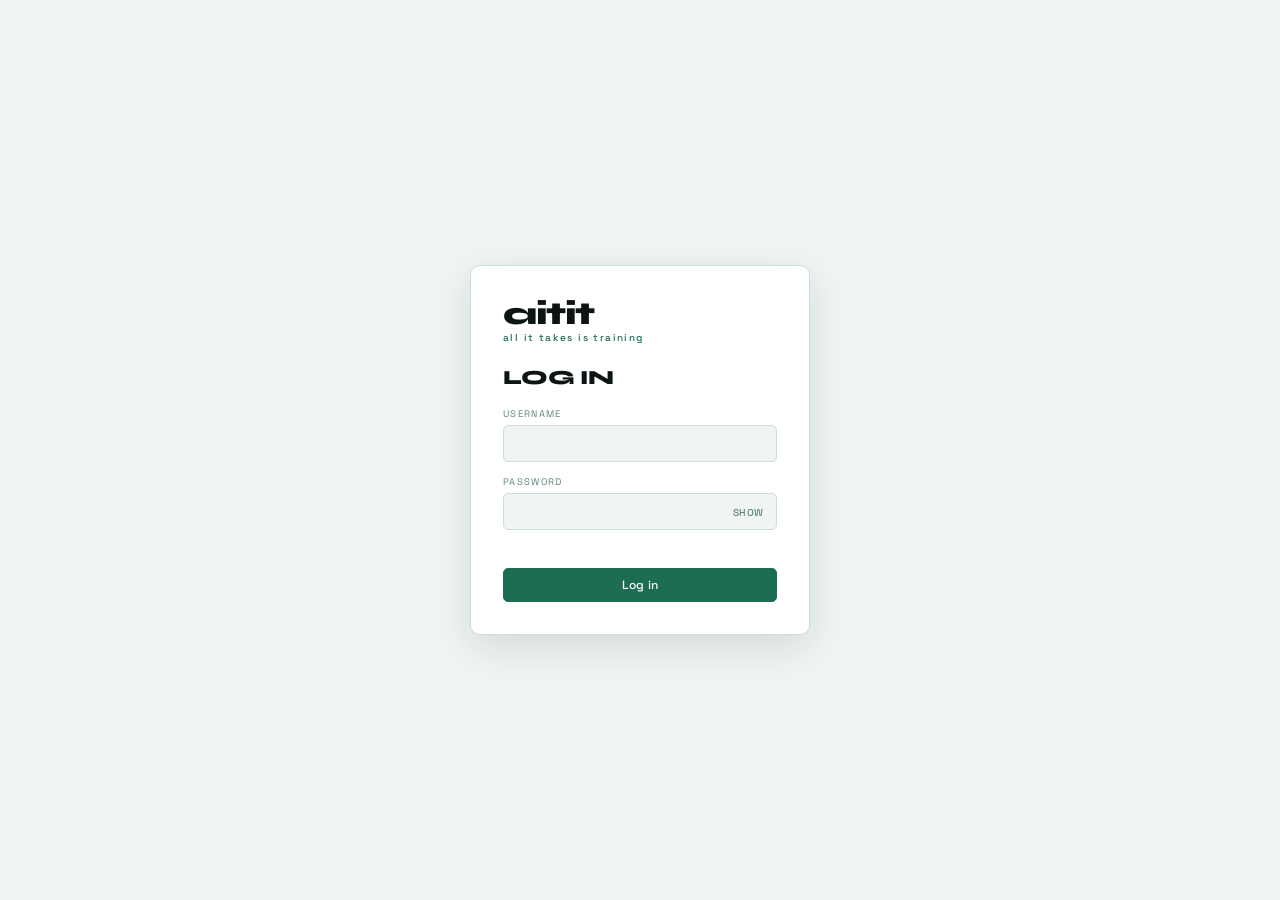
<file: index.html>
<!DOCTYPE html>
<html lang="en">
<head>
<meta charset="UTF-8">
<meta name="viewport" content="width=device-width, initial-scale=1.0">
<title>Training OS by aitit</title>
<link rel="icon" type="image/svg+xml" href="favicon.svg">
<link rel="preconnect" href="https://fonts.googleapis.com">
<link rel="preconnect" href="https://fonts.gstatic.com" crossorigin>
<link href="https://fonts.googleapis.com/css2?family=Syne:wght@600;700;800&family=Space+Grotesk:wght@400;500;600;700&display=swap" rel="stylesheet">
<link rel="stylesheet" href="shared.css">
<style>
:root{
  /* Ice Mint — light (tokens shared with admin/index.html live in shared.css) */
  --s1:#FFFFFF; --s2:#F7FBF9;
  --s1h:#EEF6F2; --s2h:#F0F7F3; --s3h:#E2ECE7;
  --border:#DCE7E2;
  --heromid:#2E8862;
  --mint:#C8F0E0; --deep:#1D6E50;
  --track:#DCEAE3;
  --col:340px;
}
*{box-sizing:border-box;margin:0;padding:0}
html,body{height:100%}
body{
  background:var(--bg); color:var(--mid);
  font-family:"Space Grotesk",system-ui,sans-serif;
  -webkit-font-smoothing:antialiased;
  display:flex; flex-direction:column; height:100vh; overflow:hidden;
}
body.pre-login .topbar, body.pre-login .panel{display:none}
::selection{background:var(--accent); color:#fff}

/* ---------- LOGIN ---------- */
.login-screen{display:none; position:fixed; inset:0; background:var(--bg); align-items:center; justify-content:center; z-index:100}
.login-screen.show{display:flex}
.login-card{width:100%; max-width:340px; padding:32px; background:#fff; border:0.5px solid var(--cardborder); border-radius:10px; box-shadow:0 12px 40px rgba(12,21,18,.12)}
.login-card .logo{margin-bottom:22px}
.login-card h3{font-family:"Syne"; font-weight:800; font-size:20px; text-transform:uppercase; letter-spacing:-0.01em; color:var(--ink); margin-bottom:18px}
.login-card .field input{font-family:"Space Grotesk"; font-size:13px}
.pwd-wrap{position:relative}
.pwd-wrap input{padding-right:58px}
.pwd-toggle{position:absolute; right:6px; top:50%; transform:translateY(-50%); background:none; border:none; font-family:"Space Grotesk"; font-weight:500; font-size:10px; letter-spacing:0.06em; text-transform:uppercase; color:var(--muted); cursor:pointer; padding:5px 7px}
.pwd-toggle:hover{color:var(--accent)}
.login-error{font-size:11px; color:#c0392b; margin-bottom:10px; min-height:14px}

/* ---------- HEADER ---------- */
.topbar{flex:0 0 auto; background:var(--bg); border-bottom:0.5px solid var(--border)}
.brandrow{display:flex; align-items:center; gap:24px; padding:16px 28px 12px}
.logo{display:flex; flex-direction:column; line-height:1; user-select:none}
.logo .mark{font-family:"Syne"; font-weight:800; font-size:32px; letter-spacing:-1.4px; color:var(--ink)}
.logo .name{font-family:"Space Grotesk"; font-weight:500; font-size:10px; letter-spacing:0.14em; color:var(--deep); margin-top:3px}

.headmeta{display:flex; flex-direction:column; gap:4px; margin-left:2px; border-left:0.5px solid var(--border); padding-left:24px; flex:1 1 auto; min-width:0}
.plan-title{
  font-family:"Syne"; font-weight:700; font-size:18px; letter-spacing:-0.01em; color:var(--ink);
  background:transparent; border:0.5px solid transparent; border-radius:5px; padding:2px 6px; margin-left:-6px;
  width:100%; max-width:560px; outline:none;
}
.plan-title:hover{border-color:var(--cardborder)}
.plan-title:focus{border-color:var(--accent); background:#fff}
.plan-target{
  font-family:"Space Grotesk"; font-weight:600; font-size:12px; letter-spacing:0.04em; color:var(--deep);
  background:transparent; border:0.5px solid transparent; border-radius:5px; padding:2px 6px; margin-left:-6px;
  width:100%; max-width:360px; outline:none;
}
.plan-target:hover{border-color:var(--cardborder)}
.plan-target:focus{border-color:var(--accent); background:#fff}

.controls{display:flex; align-items:center; gap:9px; flex-wrap:wrap; justify-content:flex-end}
.btn{
  font-family:"Space Grotesk"; font-weight:500; font-size:12px; letter-spacing:0.02em;
  padding:8px 13px; border-radius:5px; cursor:pointer; white-space:nowrap;
  border:0.5px solid var(--cardborder); background:#fff; color:var(--mid); transition:.18s ease;
}
.btn:hover{border-color:var(--accent); color:var(--accent)}
.btn.mint{border-color:var(--accent); background:var(--accent); color:var(--btntext)}
.btn.mint:hover{background:var(--accentdark); border-color:var(--accentdark)}
.saved{font-size:10px; letter-spacing:0.12em; text-transform:uppercase; color:var(--accent); opacity:0; transition:opacity .3s}
.saved.show{opacity:1}

/* ---------- USER MENU ---------- */
.user-menu-wrap{position:relative}
.user-icon-btn{width:32px; height:32px; border-radius:50%; background:var(--accent); color:#fff; border:none; cursor:pointer; font-family:"Syne"; font-weight:700; font-size:13px; display:flex; align-items:center; justify-content:center; transition:.15s}
.user-icon-btn:hover{background:var(--accentdark)}
.feedback-icon-btn{background:transparent; border:1.5px solid var(--accent); color:var(--accent)}
.feedback-icon-btn:hover{background:var(--accent); color:#fff}
.user-menu{display:none; position:absolute; top:calc(100% + 10px); right:0; width:240px; background:#fff; border:0.5px solid var(--cardborder); border-radius:8px; box-shadow:0 12px 40px rgba(12,21,18,.16); padding:14px; z-index:41}
.user-menu.show{display:block}
.user-menu-section{margin-bottom:14px}
.user-menu-section:last-child{margin-bottom:0; margin-top:26px}
.user-menu-heading{font-size:12px; letter-spacing:0; text-transform:none; color:var(--mid); font-weight:400; margin-bottom:8px}
.user-menu-athlete-row{display:flex; align-items:center; justify-content:space-between; gap:10px}
.user-menu-name{font-family:"Syne"; font-weight:700; font-size:14px; color:var(--ink)}
.user-menu-action{display:block; text-align:left; background:none; border:none; padding:0; font-family:"Space Grotesk"; font-weight:500; font-size:10.5px; letter-spacing:0.08em; text-transform:uppercase; color:var(--accent); cursor:pointer; white-space:nowrap}
.user-menu-action:hover{text-decoration:underline}
.program-item{display:block; padding:6px 0; font-family:"Syne"; font-weight:700; font-size:14px; color:var(--ink); cursor:pointer; border-radius:4px}
.program-item:hover{color:var(--accent)}
.program-item.active{color:var(--accent)}
.user-menu-hint{font-size:10px; color:var(--muted2); font-style:normal; letter-spacing:0.02em; line-height:1.55; margin-top:10px; padding-top:10px; border-top:0.5px solid var(--cardborder)}

/* ---------- TABS ---------- */
.tabs{display:flex; gap:2px; padding:0 28px}
.tab{
  font-family:"Space Grotesk"; font-weight:600; font-size:13px; letter-spacing:0.03em;
  padding:11px 16px; background:none; border:none; border-bottom:2px solid transparent;
  color:var(--muted); cursor:pointer; transition:.15s; margin-bottom:-0.5px;
}
.tab:hover{color:var(--ink)}
.tab.active{color:var(--accent); border-bottom-color:var(--accent)}

/* ---------- PANELS ---------- */
.panel{flex:1 1 auto; overflow:auto; display:none}
.panel.active{display:block}
#panel-log{padding:22px 28px 60px}
#panel-analytics{padding:28px 32px 60px}
#panel-sim{padding:0; display:none}
#panel-sim.active{display:flex; align-items:center; justify-content:center}

/* ---------- BOARD ---------- */
.week-picker{display:none}
.board{display:flex; gap:34px; align-items:flex-start; width:max-content}
.phase{display:flex; flex-direction:column; gap:14px}
.phase-head{display:flex; align-items:baseline; gap:12px; padding-bottom:2px}
.phase-rule{height:2px; width:28px; background:var(--accent); align-self:center; border-radius:2px}
.phase-name{font-family:"Syne"; font-weight:800; font-size:20px; text-transform:uppercase; letter-spacing:-0.01em; color:var(--accent)}
.phase-meta{font-size:11px; letter-spacing:0.08em; color:var(--muted)}
.phase-cols{display:flex; gap:14px; align-items:flex-start}

.col{width:var(--col); flex:0 0 var(--col); display:flex; flex-direction:column; gap:12px}
.col-head{display:flex; align-items:baseline; justify-content:space-between; padding:0 2px 2px}
.col-head .wk{font-family:"Syne"; font-weight:700; font-size:14px; color:var(--ink); letter-spacing:-0.01em}
.col-head .dates{font-size:11px; color:var(--muted); letter-spacing:0.03em}
.col-head .partial{color:var(--accent)}
.col-head .nowtag{font-family:"Space Grotesk"; font-size:8px; letter-spacing:0.14em; text-transform:uppercase; color:var(--accent); border:0.5px solid var(--accent); border-radius:10px; padding:1px 6px; margin-left:7px; vertical-align:middle}

.card{border-radius:6px; padding:16px; border:0.5px solid var(--cardborder); box-shadow:var(--shadow)}
.card.future{background:#FFFFFF}
.card.past{background:var(--s3)}
.card.current{background:var(--s3); border:2px solid var(--accent); box-shadow:0 2px 10px rgba(29,110,80,.12)}
.card-title{font-family:"Syne"; font-weight:700; font-size:12px; letter-spacing:0.04em; text-transform:uppercase; color:var(--ink); margin-bottom:14px; display:flex; align-items:center; justify-content:space-between}
.card-title .hint{font-family:"Space Grotesk"; font-weight:400; font-size:9px; letter-spacing:0.14em; color:var(--muted)}

.trow{padding:10px 0; border-bottom:0.5px solid var(--cardborder)}
.trow:last-child{border-bottom:none; padding-bottom:0}
.trow:first-of-type{padding-top:0}
.trow-top{display:flex; align-items:center; justify-content:space-between; gap:8px}
.act-name{font-size:12px; font-weight:600; color:var(--mid); letter-spacing:0.01em}
.info-tip{position:relative; display:inline-block; margin-left:5px; font-size:11px; color:var(--muted2); cursor:help; outline:none}
.info-tip:hover, .info-tip:focus{color:var(--accent)}
.info-pop{display:none; position:absolute; left:0; bottom:calc(100% + 8px); width:220px; max-width:70vw; background:#fff; color:var(--mid); border:0.5px solid var(--cardborder); border-radius:6px; padding:10px 12px; font-size:11px; font-weight:400; line-height:1.5; letter-spacing:0; text-transform:none; box-shadow:0 8px 24px rgba(12,21,18,.16); z-index:20; white-space:normal; text-align:left}
.info-tip:hover .info-pop, .info-tip:focus .info-pop{display:block}
.stepper{display:flex; align-items:center; gap:6px}
.stepper .done{font-size:10px; color:var(--accent); letter-spacing:0.04em; min-width:24px; text-align:right; font-variant-numeric:tabular-nums; font-weight:600}
.stepper button{width:22px; height:22px; border-radius:4px; border:0.5px solid var(--cardborder); background:#fff; color:var(--mid); cursor:pointer; font-size:14px; line-height:1; display:flex; align-items:center; justify-content:center; transition:.15s}
.stepper button:hover{border-color:var(--accent); color:var(--accent)}
.stepper .num{width:34px; text-align:center; background:#fff; border:0.5px solid var(--cardborder); color:var(--ink); font-family:"Space Grotesk"; font-weight:600; font-size:13px; padding:3px 0; border-radius:4px; -moz-appearance:textfield}
.stepper .num::-webkit-outer-spin-button,.stepper .num::-webkit-inner-spin-button{-webkit-appearance:none;margin:0}
.stepper .num:focus{outline:none; border-color:var(--accent)}
.plan-input{width:100%; margin-top:8px; background:#fff; border:0.5px solid var(--cardborder); color:var(--mid); font-family:"Space Grotesk"; font-size:11px; line-height:1.5; padding:6px 8px; border-radius:4px; resize:vertical; min-height:30px; outline:none}
.plan-input:focus{border-color:var(--accent)}
.plan-input::placeholder{color:var(--muted2)}

.sum-top{display:flex; align-items:baseline; gap:8px; margin-bottom:12px}
.sum-big{font-family:"Syne"; font-weight:800; font-size:26px; color:var(--ink); letter-spacing:-0.02em; font-variant-numeric:tabular-nums}
.sum-lab{font-size:10px; letter-spacing:0.16em; text-transform:uppercase; color:var(--muted)}
.bar{height:6px; border-radius:3px; background:var(--track); overflow:hidden; margin-bottom:6px}
.bar > i{display:block; height:100%; background:var(--accent); width:0; transition:width .3s ease}
.pct{font-size:10px; color:var(--accent); letter-spacing:0.1em; margin-bottom:14px; font-variant-numeric:tabular-nums; font-weight:600}
.breakdown{display:flex; flex-direction:column; gap:5px; margin-bottom:14px}
.brow{display:flex; justify-content:space-between; font-size:10.5px}
.brow span:first-child{color:var(--muted); letter-spacing:0.02em}
.brow span:last-child{color:var(--mid); font-variant-numeric:tabular-nums}
.brow.hit span:last-child{color:var(--accent); font-weight:700}

.add-btn{width:100%; text-align:center; padding:10px; border-radius:6px; border:0.5px dashed var(--cardborder); background:transparent; color:var(--accent); font-family:"Space Grotesk"; font-weight:500; font-size:12px; letter-spacing:0.06em; cursor:pointer; transition:.2s}
.add-btn:hover{border-color:var(--accent); background:#fff}

.workouts{display:flex; flex-direction:column; gap:10px}
.wcard{background:#fff; border:0.5px solid var(--cardborder); border-left:2px solid var(--accent); border-radius:6px; padding:12px 13px; box-shadow:var(--shadow)}
.wcard-top{display:flex; align-items:center; justify-content:space-between; gap:8px; margin-bottom:8px}
.wtag{font-size:9px; letter-spacing:0.16em; text-transform:uppercase; color:var(--accent); font-weight:600}
.wdate{font-size:11px; color:var(--ink); font-weight:600; font-variant-numeric:tabular-nums}
.wmetrics{display:grid; grid-template-columns:1fr 1fr; gap:5px 12px; margin-bottom:9px}
.wmetric{display:flex; flex-direction:column; gap:1px}
.wmetric .k{font-size:8.5px; letter-spacing:0.1em; text-transform:uppercase; color:var(--muted)}
.wmetric .v{font-size:12px; color:var(--mid); font-weight:500; font-variant-numeric:tabular-nums}
.wreview{display:inline-block; font-size:10px; letter-spacing:0.04em; padding:2px 8px; border-radius:20px; border:0.5px solid var(--cardborder); margin-bottom:8px}
.wreview.great{color:var(--accent); border-color:var(--accent)}
.wreview.good{color:var(--mid); border-color:var(--mid)}
.wreview.meh{color:var(--muted); border-color:var(--muted)}
.wdetails{font-size:11px; line-height:1.55; color:var(--mid); margin-bottom:9px; white-space:pre-wrap}
.wactions{display:flex; gap:14px}
.wactions button{background:none; border:none; cursor:pointer; font-family:"Space Grotesk"; font-size:10px; letter-spacing:0.1em; text-transform:uppercase; color:var(--muted); padding:0; transition:.15s}
.wactions button:hover{color:var(--accent)}
.wactions button.del:hover{color:#c0392b}
.wactions button:disabled{opacity:.5; cursor:default; color:var(--muted)}
.empty-w{font-size:11px; color:var(--muted2); text-align:center; padding:8px; letter-spacing:0.04em; font-style:italic}

/* ---------- WORKOUT PHOTOS ---------- */
.wphotos{display:flex; gap:6px; flex-wrap:wrap; margin-bottom:9px}
.wphotos:empty{display:none; margin:0}
.wphoto{width:52px; height:52px; border-radius:6px; overflow:hidden; border:0.5px solid var(--cardborder); background:var(--s3)}
.wphoto img{width:100%; height:100%; object-fit:cover; display:block; cursor:pointer}

.lightbox{position:fixed; inset:0; background:rgba(12,21,18,.82); backdrop-filter:blur(2px); display:none; align-items:center; justify-content:center; z-index:60; padding:24px}
.lightbox.show{display:flex}
.lightbox-inner{position:relative; max-width:min(720px,92vw); max-height:88vh; display:flex; flex-direction:column; align-items:center; gap:12px}
.lightbox img{max-width:100%; max-height:72vh; border-radius:8px; box-shadow:0 12px 40px rgba(12,21,18,.4)}
.lightbox-bar{display:flex; align-items:center; gap:18px}
.lightbox-bar button{font-family:"Space Grotesk"; font-weight:500; font-size:11px; letter-spacing:0.08em; text-transform:uppercase; color:#fff; background:rgba(255,255,255,.12); border:0.5px solid rgba(255,255,255,.3); border-radius:5px; padding:7px 12px; cursor:pointer; transition:.15s}
.lightbox-bar button:hover{background:rgba(255,255,255,.22)}
.lightbox-bar button.lb-del:hover{background:#c0392b; border-color:#c0392b}
.lightbox-count{font-size:10.5px; letter-spacing:0.1em; color:rgba(255,255,255,.7)}

/* ---------- ANALYTICS ---------- */
.an-head{display:flex; align-items:baseline; gap:12px; margin-bottom:22px}
.an-head .phase-rule{margin:0 0 0 0}
.an-title{font-family:"Syne"; font-weight:800; font-size:20px; text-transform:uppercase; letter-spacing:-0.01em; color:var(--accent)}
.an-sub{font-size:11px; color:var(--muted); letter-spacing:0.06em}
.an-grid{display:grid; grid-template-columns:1fr 1fr; gap:20px}
@media (max-width:820px){.an-grid{grid-template-columns:1fr}}
.an-card{background:#fff; border:0.5px solid var(--cardborder); border-radius:8px; padding:20px 22px; box-shadow:var(--shadow)}
.an-card h4{font-family:"Syne"; font-weight:700; font-size:13px; text-transform:uppercase; letter-spacing:0.03em; color:var(--ink); margin-bottom:16px}
.abar-row{margin-bottom:12px}
.abar-row:last-child{margin-bottom:0}
.abar-top{display:flex; justify-content:space-between; font-size:11px; margin-bottom:5px}
.abar-top .l{color:var(--mid); font-weight:500}
.abar-top .r{color:var(--muted); font-variant-numeric:tabular-nums}
.abar{height:8px; border-radius:4px; background:var(--track); overflow:hidden}
.abar > i{display:block; height:100%; background:var(--accent); border-radius:4px}
.abar.soft > i{background:var(--heromid)}
.wk-list{display:flex; flex-direction:column; gap:9px; max-height:340px; overflow:auto}
.wk-item{display:grid; grid-template-columns:100px 1fr 52px; align-items:center; gap:10px; font-size:11px}
.wk-item .wl{color:var(--ink); font-weight:600; white-space:nowrap}
.wk-item .wl small{display:block; color:var(--muted); font-weight:400; font-size:9px; letter-spacing:0.04em; white-space:nowrap}
.wk-item .wr{text-align:right; color:var(--mid); font-variant-numeric:tabular-nums}
.wk-item .abar{grid-column:auto}

.an-section-title{font-family:"Syne"; font-weight:800; font-size:16px; text-transform:uppercase; letter-spacing:-0.01em; color:var(--ink); margin:24px 0 12px}
.an-section-title:first-of-type{margin-top:0}
.lb-viz-row{display:grid; grid-template-columns:repeat(3,1fr); gap:20px; margin-bottom:8px}
@media (max-width:820px){.lb-viz-row{grid-template-columns:1fr}}
.lb-empty{font-size:11px; color:var(--muted2); font-style:italic; padding:8px 0}
.lb-hover{position:relative}
.lb-tooltip{display:none; position:absolute; top:calc(100% + 6px); left:0; right:0; min-width:180px; max-height:320px; overflow-y:auto; background:#fff; border:0.5px solid var(--cardborder); border-radius:6px; padding:11px 13px; font-size:10.5px; line-height:1.6; color:var(--mid); box-shadow:0 8px 24px rgba(12,21,18,.16); z-index:30; text-align:left; white-space:normal}
.lb-hover:hover .lb-tooltip{display:block}
.tt-bar-row{margin-bottom:8px}
.tt-bar-row:last-child{margin-bottom:0}
.tt-bar-top{display:flex; justify-content:space-between; font-size:10px; margin-bottom:3px}
.tt-group{margin-bottom:12px; padding-bottom:11px; border-bottom:0.5px solid var(--cardborder)}
.tt-group:last-child{margin-bottom:0; padding-bottom:0; border-bottom:none}
.tt-group-label{font-family:"Syne"; font-weight:700; font-size:10px; text-transform:uppercase; letter-spacing:0.04em; color:var(--ink); margin-bottom:7px}

.rp-controls{display:flex; gap:20px; flex-wrap:wrap; margin:10px 0 16px}
.rp-controls label{font-size:9.5px; letter-spacing:0.1em; text-transform:uppercase; color:var(--muted); display:flex; flex-direction:column; gap:5px}
.rp-controls select{font-family:"Space Grotesk"; font-size:12px; color:var(--ink); background:#fff; border:0.5px solid var(--cardborder); border-radius:5px; padding:6px 9px; text-transform:none; letter-spacing:0}
.rp-legend{display:flex; gap:16px; margin-bottom:8px; font-size:10.5px; color:var(--muted)}
.rp-legend-item{display:flex; align-items:center; gap:6px}
.rp-chart-scroll{position:relative; padding-bottom:2px}
.rp-chart-scroll svg{display:block}
.rp-hit{cursor:pointer}
.rp-tooltip{display:none; position:absolute; background:#fff; border:0.5px solid var(--cardborder); border-radius:6px; padding:9px 11px; font-size:11px; line-height:1.6; color:var(--mid); box-shadow:0 8px 24px rgba(12,21,18,.16); z-index:30; pointer-events:none; white-space:normal; max-width:200px}
.rp-tooltip.show{display:block}

/* ---------- SIMULATIONS ---------- */
.sim-empty{max-width:440px; text-align:center; padding:40px}
.sim-empty .tag{display:inline-block; font-size:9px; letter-spacing:0.2em; text-transform:uppercase; color:var(--accent); border:0.5px solid var(--accent); border-radius:20px; padding:4px 12px; margin-bottom:20px}
.sim-empty h3{font-family:"Syne"; font-weight:800; font-size:26px; text-transform:uppercase; letter-spacing:-0.01em; color:var(--ink); margin-bottom:14px}
.sim-empty p{font-size:13px; line-height:1.65; color:var(--mid)}

/* ---------- MODAL ---------- */
.overlay{position:fixed; inset:0; background:rgba(12,21,18,.42); backdrop-filter:blur(2px); display:none; align-items:center; justify-content:center; z-index:50; padding:24px}
.overlay.show{display:flex}
.modal{background:#fff; border:0.5px solid var(--cardborder); border-radius:8px; width:100%; max-width:440px; max-height:88vh; overflow:auto; padding:24px; box-shadow:0 12px 40px rgba(12,21,18,.16)}
.modal h3{font-family:"Syne"; font-weight:800; font-size:18px; text-transform:uppercase; letter-spacing:-0.01em; color:var(--ink); margin-bottom:2px}
.modal .msub{font-size:11px; color:var(--muted); letter-spacing:0.06em; margin-bottom:18px}
.field{margin-bottom:14px}
.field label{display:block; font-size:9.5px; letter-spacing:0.14em; text-transform:uppercase; color:var(--muted); margin-bottom:5px}
.checkbox-field label{display:flex; align-items:center; gap:7px; font-size:12px; text-transform:none; letter-spacing:0; color:var(--mid); margin-bottom:0}
.checkbox-field input[type="checkbox"]{width:auto}
.field input,.field select,.field textarea{width:100%; background:var(--bg); border:0.5px solid var(--cardborder); color:var(--ink); font-family:"Space Grotesk"; font-size:13px; padding:9px 11px; border-radius:5px; outline:none}
.field textarea{resize:vertical; min-height:66px; line-height:1.5; color:var(--mid)}
.field input:focus,.field select:focus,.field textarea:focus{border-color:var(--accent)}
.field input::placeholder,.field textarea::placeholder{color:var(--muted2)}
.date-toggle{display:flex; gap:6px; margin-top:7px}
.date-toggle button{font-family:"Space Grotesk"; font-size:10.5px; padding:4px 10px; border-radius:4px; border:0.5px solid var(--cardborder); background:var(--bg); color:var(--mid); cursor:pointer; transition:.15s}
.date-toggle button:hover{border-color:var(--accent); color:var(--accent)}
.date-toggle button.active{background:var(--accent); border-color:var(--accent); color:#fff}
.review-chips{display:flex; flex-direction:column; gap:8px}
.chip{text-align:left; padding:9px 12px; border-radius:5px; border:0.5px solid var(--cardborder); background:var(--bg); color:var(--mid); cursor:pointer; font-family:"Space Grotesk"; font-size:13px; transition:.15s}
.chip:hover{border-color:var(--accent)}
.chip.sel[data-r="great"]{border-color:var(--accent); color:var(--accent); background:rgba(200,240,224,.4)}
.chip.sel[data-r="good"]{border-color:var(--mid); color:var(--ink)}
.chip.sel[data-r="meh"]{border-color:var(--muted); color:var(--ink)}
.modal-actions{display:flex; gap:10px; justify-content:flex-end; margin-top:22px}

::-webkit-scrollbar{height:10px; width:10px}
::-webkit-scrollbar-thumb{background:var(--cardborder); border-radius:6px}
::-webkit-scrollbar-track{background:transparent}

@media print{
  body{overflow:visible; height:auto}
  .controls,.tabs,.add-btn{display:none}
  .panel{overflow:visible; display:block !important}
  #panel-analytics,#panel-sim{display:none !important}
  .board{flex-wrap:wrap}
}

.mobile-headmeta{display:none}
@media (max-width:700px){
  .plan-title,.plan-target{max-width:none}
  .brandrow{position:relative; padding-top:20px}
  .headmeta{display:none}
  .controls{position:absolute; top:27px; right:28px}
  .saved{background:var(--s1); padding:3px 8px; border-radius:20px; box-shadow:var(--shadow)}

  /* The title/target inputs move here from the fixed header — this bar lives inside the
     scrolling panel content (between the tabs and the week-picker) so it scrolls away like
     everything else, rather than permanently occupying space in the fixed header. No extra
     top padding here — #panel-log's own top padding already provides the gap from the tabs. */
  .mobile-headmeta{display:flex; flex-direction:column; gap:2px; padding:0 2px 10px}
  .mobile-headmeta .plan-title{margin-left:0; padding:2px 4px}
  .mobile-headmeta .plan-target{margin-left:0; padding:2px 4px}

  /* Week headers become a horizontally-scrolling chip menu; the board below shows
     one week at a time and only ever scrolls vertically — two single-axis scroll
     regions instead of one that tries to do both. */
  .week-picker{display:flex; gap:8px; overflow-x:auto; -webkit-overflow-scrolling:touch; padding:2px 2px 12px; margin-bottom:2px}
  .week-picker::-webkit-scrollbar{display:none}
  .week-chip{flex:0 0 auto; font-family:"Space Grotesk"; font-weight:600; font-size:12.5px; letter-spacing:0.02em; padding:8px 15px; border-radius:20px; border:0.5px solid var(--cardborder); background:#fff; color:var(--mid); white-space:nowrap; cursor:pointer; transition:.15s}
  .week-chip.active{background:var(--accent); border-color:var(--accent); color:#fff}
  .week-chip .now-dot{color:var(--accent); margin-left:3px}
  .week-chip.active .now-dot{color:#fff}

  #board{width:100%}
  .phase{width:100%}
  .phase-cols{width:100%}
  .col{width:100%; flex:1 1 100%}
}
</style>
</head>
<body class="pre-login">

<!-- login screen -->
<div class="login-screen" id="loginScreen">
  <div class="login-card">
    <div class="logo"><span class="mark">aitit</span><span class="name">all it takes is training</span></div>
    <h3>Log in</h3>
    <div class="field"><label>Username</label><input id="loginUsername" type="text" autocomplete="username"></div>
    <div class="field"><label>Password</label>
      <div class="pwd-wrap">
        <input id="loginPassword" type="password" autocomplete="current-password">
        <button type="button" class="pwd-toggle" id="loginPwdToggle">Show</button>
      </div>
    </div>
    <div class="login-error" id="loginError"></div>
    <button class="btn mint" id="loginSubmit" style="width:100%">Log in</button>
  </div>
</div>

<header class="topbar">
  <div class="brandrow">
    <div class="logo"><span class="mark">aitit</span><span class="name">all it takes is training</span></div>
    <div class="headmeta">
      <input class="plan-title" id="planTitle" value="">
      <input class="plan-target" id="planTarget" value="">
    </div>
    <div class="controls">
      <span class="saved" id="savedFlag">saved</span>
      <button class="user-icon-btn feedback-icon-btn" id="feedbackBtn" aria-label="Product feedback" title="Product feedback">
        <svg width="16" height="16" viewBox="0 0 24 24" fill="none" stroke="currentColor" stroke-width="2" stroke-linecap="round" stroke-linejoin="round"><path d="M21 15a2 2 0 0 1-2 2H7l-4 4V5a2 2 0 0 1 2-2h14a2 2 0 0 1 2 2z"/></svg>
      </button>
      <div class="user-menu-wrap">
        <button class="user-icon-btn" id="userMenuBtn" aria-label="Account menu">?</button>
        <div class="user-menu" id="userMenu">
          <div class="user-menu-section">
            <div class="user-menu-heading">Athlete</div>
            <div id="userMenuAthlete"></div>
          </div>
          <div class="user-menu-section">
            <div class="user-menu-heading">Training Programs</div>
            <div id="userMenuPrograms"></div>
            <div class="user-menu-hint">Reach out to David to unlock a new training program</div>
          </div>
        </div>
      </div>
    </div>
  </div>
  <nav class="tabs">
    <button class="tab active" data-tab="log">Training Log</button>
    <button class="tab" data-tab="analytics">Analytics</button>
    <button class="tab" data-tab="sim">Simulations</button>
  </nav>
</header>

<section class="panel active" id="panel-log"><div class="mobile-headmeta">
    <input class="plan-title" id="planTitleMobile" value="">
    <input class="plan-target" id="planTargetMobile" value="">
  </div><div class="week-picker" id="weekPicker"></div><div class="board" id="board"></div></section>

<section class="panel" id="panel-analytics"><div id="analytics"></div></section>

<section class="panel" id="panel-sim">
  <div class="sim-empty">
    <span class="tag">Coming soon</span>
    <h3>Race simulations</h3>
    <p>Model the race from your logged splits and the proprietary race analytics — projected finish against your target, station-by-station pacing, and “what-if” scenarios. Once we agree what the simulation should output, this tab is where it lives.</p>
  </div>
</section>

<!-- workout modal -->
<div class="overlay" id="overlay">
  <div class="modal">
    <h3 id="modalTitle">add workout</h3>
    <div class="msub" id="modalSub"></div>
    <div class="field"><label>activity type</label><select id="mType"></select></div>
    <div id="mFields"></div>
    <div class="field"><label>review</label>
      <div class="review-chips" id="mReview">
        <button class="chip" data-r="great">great session</button>
        <button class="chip" data-r="good">good session</button>
        <button class="chip" data-r="meh">not so happy about the session</button>
      </div>
    </div>
    <div class="field"><label>details</label><textarea id="mDetails" placeholder="notes on the session…"></textarea></div>
    <div class="modal-actions">
      <button class="btn" id="mCancel">cancel</button>
      <button class="btn mint" id="mSave">save workout</button>
    </div>
  </div>
</div>

<!-- product feedback modal -->
<div class="overlay" id="feedbackOverlay">
  <div class="modal">
    <h3>Product feedback is amazing!</h3>
    <div class="field" style="margin-top:16px"><textarea id="feedbackText" rows="6" placeholder="Tell us what's working, what's not, or what you'd love to see…"></textarea></div>
    <div class="login-error" id="feedbackMsg"></div>
    <div class="modal-actions">
      <button class="btn" id="feedbackCancel">Cancel</button>
      <button class="btn mint" id="feedbackSubmit">Send</button>
    </div>
  </div>
</div>

<!-- photo lightbox -->
<div class="lightbox" id="lightbox">
  <div class="lightbox-inner">
    <img id="lbImg" alt="workout photo">
    <div class="lightbox-bar">
      <button id="lbPrev">‹ prev</button>
      <span class="lightbox-count" id="lbCount"></span>
      <button id="lbNext">next ›</button>
      <button class="lb-del" id="lbDelete">delete</button>
      <button id="lbClose">close</button>
    </div>
  </div>
</div>
<input type="file" id="photoFileInput" accept="image/*" multiple style="display:none">

<script src="shared.js"></script>
<script>
/* ---------------- API / AUTH ---------------- */
const SESSION_KEY = 'aitit_session_v1';
const ACTIVE_PROGRAM_KEY = 'aitit_active_program_v1';

let session = null;       // {token, athleteId, displayName}
let programsList = [];    // [{id,name}]
let activeProgramId = null;

function loadSession(){ try{ return JSON.parse(localStorage.getItem(SESSION_KEY)); }catch(e){ return null; } }
function saveSession(s){ session=s; try{ localStorage.setItem(SESSION_KEY, JSON.stringify(s)); }catch(e){} }
function clearSession(){
  session=null;
  try{
    localStorage.removeItem(SESSION_KEY);
    localStorage.removeItem(ACTIVE_PROGRAM_KEY);
    // Defense in depth: even with storeKey() now scoped per-athlete, purge any cached state so a
    // fresh login never has stale local data to paint before the server fetch resolves.
    Object.keys(localStorage).filter(k=>k.startsWith('aitit_state_v3_')).forEach(k=>localStorage.removeItem(k));
  }catch(e){}
}

async function apiFetch(path, opts){
  opts = opts || {};
  const headers = Object.assign({}, opts.headers||{});
  if(session) headers['X-Session-Token']=session.token;
  return fetch(API_BASE+path, Object.assign({}, opts, {headers}));
}
async function doLogin(username,password){
  const res = await fetch(API_BASE+'/auth/login', {method:'POST', headers:{'Content-Type':'application/json'}, body: JSON.stringify({username,password})});
  const data = await res.json().catch(()=>({}));
  if(!res.ok) throw new Error(data.error || 'Login failed');
  saveSession({token:data.token, athleteId:data.athleteId, displayName:data.displayName});
  return data;
}
async function fetchMe(){
  const res = await apiFetch('/me');
  if(!res.ok) throw new Error('unauthorized');
  return res.json();
}

/* ---------------- CONFIG (populated per program after login) ---------------- */
let ACTIVITIES = [];      // [{key,label}]
let ACT_MAP = {};         // key -> label
let ACT_INFO = {};        // key -> explainer text
const ACT_SHORT = {zone2:'Zone 2', runIntervals:'Run int.', exerciseIntervals:'Hybrid int.', strength:'Strength', mobility:'Mobility'};

/* ---------------- PHOTOS (Cloudinary, same account as training-dashboard-v2) ---------------- */
const CLOUDINARY_CLOUD = 'dglx8phdf';
const CLOUDINARY_PRESET = 'claude_strava_dashboard';
const CLOUDINARY_TAG = 'aitit-hyrox'; // tags uploads from this app, since the account is shared with training-dashboard-v2

const FIELDS = {
  zone2:[
    {k:'time',label:'Time',type:'text',ph:'1:12:30'},
    {k:'km',label:'km',type:'number',ph:'12.4'},
    {k:'avgPace',label:'Avg. pace',type:'text',ph:'5:48 /km'},
    {k:'fastestKm',label:'Fastest km',type:'text',ph:'5:12'},
    {k:'avgHr',label:'Avg HR',type:'number',ph:'142'},
    {k:'maxHr',label:'Max HR',type:'number',ph:'168'},
  ],
  runIntervals:[
    {k:'totalTime',label:'Total time (incl. warm-up & cool-down)',type:'text',ph:'52:00'},
    {k:'avgIntPace',label:'Avg. interval pace',type:'text',ph:'4:20 /km'},
    {k:'fastestIntPace',label:'Fastest interval pace',type:'text',ph:'3:58 /km'},
    {k:'avgHr',label:'Avg HR',type:'number',ph:'155'},
    {k:'maxHr',label:'Max HR',type:'number',ph:'182'},
  ],
  exerciseIntervals:[
    {k:'time',label:'Time',type:'text',ph:'44:00'},
    {k:'rowPace',label:'Avg. Row pace',type:'text',ph:'1:52 /500m'},
    {k:'skiPace',label:'Avg. Ski pace',type:'text',ph:'1:48 /500m'},
    {k:'runPace',label:'Avg. Run pace',type:'text',ph:'4:30 /km'},
    {k:'avgHr',label:'Avg. HR',type:'number',ph:'150'},
    {k:'maxHr',label:'Max HR',type:'number',ph:'178'},
  ],
  strength:[], mobility:[],
};
const CARD_METRICS = {
  zone2:['time','km','avgPace','avgHr','fastestKm','maxHr'],
  runIntervals:['totalTime','avgIntPace','fastestIntPace','avgHr'],
  exerciseIntervals:['time','rowPace','avgHr','skiPace','maxHr','runPace'],
  strength:[], mobility:[],
};
const METRIC_LABEL = {time:'Time', km:'km', avgPace:'Avg pace', fastestKm:'Fastest km', avgHr:'Avg HR', maxHr:'Max HR', totalTime:'Total time', avgIntPace:'Avg int. pace', fastestIntPace:'Fastest int.', rowPace:'Row', skiPace:'Ski', runPace:'Run'};
const REVIEW_LABEL = {great:'great session', good:'good session', meh:'not so happy'};

/* ---------------- PHASES / WEEKS (derived per-program from admin-set phase dates) ---------------- */
let PHASES = [];
let WEEKS = [];
let mobileSelectedWeek = null;

function fmtMonthDay(d){ return d.toLocaleDateString('en-US',{month:'short',day:'numeric'}); }
// Local calendar date, not UTC — toISOString() shifts to the previous day for any timezone ahead
// of UTC (e.g. Barcelona/CEST) during the early-morning hours, which was silently moving week
// boundaries a day early and made the mobile week-picker jump to the next week too soon.
function isoDate(d){
  const y=d.getFullYear(), m=String(d.getMonth()+1).padStart(2,'0'), day=String(d.getDate()).padStart(2,'0');
  return `${y}-${m}-${day}`;
}
function deriveWeeks(phasesCfg){
  PHASES = []; WEEKS = [];
  let wn = 0;
  phasesCfg.forEach(p=>{
    const start = new Date(p.startDate+'T00:00:00');
    const end = new Date(p.endDate+'T00:00:00');
    const weekIds = []; let cursor = new Date(start); let lastPartial = false;
    while(cursor <= end){
      wn++;
      const wStart = new Date(cursor);
      let wEnd = new Date(cursor); wEnd.setDate(wEnd.getDate()+6);
      let partial = false;
      if(wEnd > end){ wEnd = new Date(end); partial = true; }
      const id = 'w'+wn;
      WEEKS.push({id, num:wn, range:[fmtMonthDay(wStart), fmtMonthDay(wEnd)], startISO:isoDate(wStart), endISO:isoDate(wEnd), phase:p.name, partial});
      weekIds.push(id); lastPartial = partial;
      cursor.setDate(cursor.getDate()+7);
    }
    const weekCount = weekIds.length;
    const weekLabel = lastPartial ? (weekCount-1)+'.5' : String(weekCount);
    PHASES.push({name:p.name, meta:`${fmtMonthDay(start)} – ${fmtMonthDay(end)} · ${weekLabel} week${(weekCount===1&&!lastPartial)?'':'s'}`, _weekIds:weekIds});
  });
  mobileSelectedWeek = (WEEKS.find(w=>weekStatus(w)==='current')||WEEKS[0]||{}).id || null;
}
function weekStatus(w){
  const now=new Date(); const today=new Date(now.getFullYear(),now.getMonth(),now.getDate());
  const start=new Date(w.startISO+'T00:00:00'), end=new Date(w.endISO+'T00:00:00');
  if(today>end) return 'past';
  if(today<start) return 'future';
  return 'current';
}

/* ---------------- STATE (per athlete + program) ---------------- */
let memoryOnly = false;
// Must include athleteId — multiple athletes commonly share the same program, and without the
// athlete id here they'd all read/write the exact same localStorage slot (the actual cause of the
// "switching accounts shows the previous athlete's data" bug).
function storeKey(){ return 'aitit_state_v3_'+(session&&session.athleteId)+'_'+activeProgramId; }

function newState(defaultTitle){
  const weeks = {};
  WEEKS.forEach(w=>{ const t={}; ACTIVITIES.forEach(a=> t[a.key]={planned:0,comment:''}); weeks[w.id]={targets:t,review:'',workouts:[]}; });
  return {title:defaultTitle||'Training plan', target:'', weeks};
}
function migrate(s){
  const base = newState(s.title);
  base.title = s.title || base.title;
  base.target = s.target || base.target;
  WEEKS.forEach(w=>{
    if(s.weeks && s.weeks[w.id]){
      const src = s.weeks[w.id];
      base.weeks[w.id].review = src.review || '';
      base.weeks[w.id].workouts = Array.isArray(src.workouts)? src.workouts : [];
      ACTIVITIES.forEach(a=>{ if(src.targets && src.targets[a.key]) base.weeks[w.id].targets[a.key] = {planned:Number(src.targets[a.key].planned)||0, comment:src.targets[a.key].comment||''}; });
    }
  });
  return base;
}
function loadLocal(){ try{ const raw=localStorage.getItem(storeKey()); return raw? migrate(JSON.parse(raw)) : null; }catch(e){ return null; } }
let state = null;

let saveTimer;
function save(){
  if(!memoryOnly){
    try{ localStorage.setItem(storeKey(), JSON.stringify(state)); }
    catch(e){ memoryOnly=true; }
  }
  flagSaved(memoryOnly ? 'memory only' : 'saved');
  pushRemote();
}
function flagSaved(txt){ const el=document.getElementById('savedFlag'); el.textContent=txt; el.classList.add('show'); clearTimeout(saveTimer); saveTimer=setTimeout(()=>el.classList.remove('show'),1200); }

let pushTimer;
function pushRemote(){
  clearTimeout(pushTimer);
  pushTimer=setTimeout(()=>{
    apiFetch(`/program/${activeProgramId}/state`,{method:'POST',headers:{'Content-Type':'application/json'},body:JSON.stringify(state)})
      .then(res=>{ flagSaved(res.ok?'synced':'sync error'); })
      .catch(()=> flagSaved('offline'));
  },800);
}
async function pullRemote(){
  try{
    const res=await apiFetch(`/program/${activeProgramId}/state`);
    if(!res.ok) throw new Error('state GET failed: '+res.status);
    const data=await res.json();
    if(data) state=migrate(data);
    try{ localStorage.setItem(storeKey(), JSON.stringify(state)); }catch(e){}
    titleInput.value=state.title; targetInput.value=state.target;
  titleInputMobile.value=state.title; targetInputMobile.value=state.target;
    buildBoard();
    loadLeaderboard(); // prefetch so opening the Analytics tab is instant; not re-fetched on tab switch
    if(document.getElementById('panel-analytics').classList.contains('active')) renderAnalytics();
    flagSaved('synced');
  }catch(e){ flagSaved('offline'); }
}

/* ---------------- BOARD ---------------- */
const board = document.getElementById('board');
function buildBoard(){
  board.innerHTML='';
  PHASES.forEach((p,pi)=>{
    const phase=el('div','phase');
    const head=el('div','phase-head');
    head.innerHTML=`<span class="phase-rule"></span><span class="phase-name">${escapeHtml(p.name)}</span><span class="phase-meta">${p.meta}</span>`;
    phase.appendChild(head);
    const cols=el('div','phase-cols');
    p._weekIds.forEach((wid,i)=> cols.appendChild(buildColumn(WEEKS.find(w=>w.id===wid), pi+i)));
    phase.appendChild(cols); board.appendChild(phase);
  });
  WEEKS.forEach(w=>{ renderWorkouts(w.id); updateSummary(w.id); });
  buildWeekPicker(); applyMobileFilter(); scrollToCurrentWave();
}
function scrollToCurrentWave(){
  if(window.matchMedia('(max-width:700px)').matches) return; // mobile uses the week-picker instead
  const currentWeek=WEEKS.find(w=>weekStatus(w)==='current');
  if(!currentWeek) return;
  const col=board.querySelector(`.col[data-week="${currentWeek.id}"]`);
  const phaseEl=col&&col.closest('.phase');
  if(!phaseEl) return;
  document.getElementById('panel-log').scrollLeft=Math.max(0, phaseEl.offsetLeft-28);
}

/* ---------------- MOBILE WEEK PICKER ---------------- */
const weekPicker=document.getElementById('weekPicker');
function buildWeekPicker(){
  weekPicker.innerHTML='';
  WEEKS.forEach(w=>{
    const chip=el('button','week-chip'); chip.type='button'; chip.dataset.week=w.id;
    chip.innerHTML=`Week ${w.num}${weekStatus(w)==='current'?'<span class="now-dot">●</span>':''}`;
    chip.addEventListener('click',()=>selectMobileWeek(w.id));
    weekPicker.appendChild(chip);
  });
}
function selectMobileWeek(wid){ mobileSelectedWeek=wid; applyMobileFilter(); }
function applyMobileFilter(){
  const mobile=window.matchMedia('(max-width:700px)').matches;
  weekPicker.querySelectorAll('.week-chip').forEach(ch=>{
    const active=ch.dataset.week===mobileSelectedWeek;
    ch.classList.toggle('active',active);
    if(mobile&&active) ch.scrollIntoView({behavior:'auto',inline:'center',block:'nearest'});
  });
  board.querySelectorAll('.col').forEach(col=>{ col.style.display=(!mobile||col.dataset.week===mobileSelectedWeek)?'':'none'; });
  board.querySelectorAll('.phase').forEach(ph=>{
    const hasVisible=!mobile||[...ph.querySelectorAll('.col')].some(c=>c.dataset.week===mobileSelectedWeek);
    ph.style.display=hasVisible?'':'none';
  });
}
function buildColumn(w, idx){
  const status=weekStatus(w);
  const col=el('div','col'); col.dataset.week=w.id;
  const head=el('div','col-head');
  head.innerHTML=`<span class="wk">Week ${w.num}${status==='current'?' <span class="nowtag">now</span>':''}</span><span class="dates${w.partial?' partial':''}">${w.range[0]} – ${w.range[1]}${w.partial?' · partial':''}</span>`;
  col.appendChild(head);

  const tCard=el('div','card '+status);
  tCard.innerHTML=`<div class="card-title">Weekly target <span class="hint">planned sessions</span></div>`;
  ACTIVITIES.forEach(a=>{
    const t=state.weeks[w.id].targets[a.key];
    const row=el('div','trow');
    row.innerHTML=`
      <div class="trow-top">
        <span class="act-name">${escapeHtml(a.label)}<span class="info-tip" tabindex="0">ⓘ<span class="info-pop">${escapeHtml(ACT_INFO[a.key]||'')}</span></span></span>
        <div class="stepper">
          <span class="done" data-done="${a.key}">0/${t.planned}</span>
          <button data-step="dec" data-act="${a.key}">–</button>
          <input class="num" type="number" min="0" step="1" data-num="${a.key}" value="${t.planned}">
          <button data-step="inc" data-act="${a.key}">+</button>
        </div>
      </div>
      <textarea class="plan-input" data-plan="${a.key}" placeholder="plan for ${escapeHtml(a.label.toLowerCase())}…">${escapeHtml(t.comment)}</textarea>`;
    tCard.appendChild(row);
  });

  const sCard=el('div','card '+status);
  sCard.innerHTML=`
    <div class="card-title">Week summary</div>
    <div class="sum-top"><span class="sum-big" data-sumbig>0/0</span><span class="sum-lab">sessions</span></div>
    <div class="bar"><i data-bar></i></div>
    <div class="pct" data-pct>0% of target</div>
    <div class="breakdown" data-breakdown></div>
    <textarea class="plan-input" style="min-height:56px" data-review placeholder="personal notes…">${escapeHtml(state.weeks[w.id].review)}</textarea>`;
  col.appendChild(sCard);
  col.appendChild(tCard);

  const addBtn=el('button','add-btn'); addBtn.textContent='+ add workout';
  addBtn.addEventListener('click',()=>openModal(w.id,null));
  col.appendChild(addBtn);

  const wrap=el('div','workouts'); wrap.dataset.workouts=w.id; col.appendChild(wrap);

  tCard.querySelectorAll('[data-num]').forEach(inp=> inp.addEventListener('input',()=>{
    let v=parseInt(inp.value,10); if(isNaN(v)||v<0)v=0;
    state.weeks[w.id].targets[inp.dataset.num].planned=v; save(); updateSummary(w.id);
  }));
  tCard.querySelectorAll('[data-step]').forEach(btn=> btn.addEventListener('click',()=>{
    const key=btn.dataset.act, t=state.weeks[w.id].targets[key];
    t.planned=Math.max(0,t.planned+(btn.dataset.step==='inc'?1:-1));
    tCard.querySelector(`[data-num="${key}"]`).value=t.planned; save(); updateSummary(w.id);
  }));
  tCard.querySelectorAll('[data-plan]').forEach(ta=> ta.addEventListener('input',()=>{ state.weeks[w.id].targets[ta.dataset.plan].comment=ta.value; save(); }));
  sCard.querySelector('[data-review]').addEventListener('input',e=>{ state.weeks[w.id].review=e.target.value; save(); });
  return col;
}

function updateSummary(wid){
  const wk=state.weeks[wid];
  const counts={}; ACTIVITIES.forEach(a=>counts[a.key]=0);
  wk.workouts.forEach(x=>{ if(counts[x.type]!==undefined)counts[x.type]++; });
  let done=0,target=0; ACTIVITIES.forEach(a=>{ done+=counts[a.key]; target+=wk.targets[a.key].planned; });
  const col=board.querySelector(`.col[data-week="${wid}"]`); if(!col) return;
  col.querySelector('[data-sumbig]').textContent=`${done}/${target}`;
  const pctv=target>0?Math.round(done/target*100):0;
  col.querySelector('[data-bar]').style.width=Math.min(pctv,100)+'%';
  col.querySelector('[data-pct]').textContent=target>0?`${pctv}% of target`:'no target set';
  col.querySelector('[data-breakdown]').innerHTML=ACTIVITIES.map(a=>{
    const c=counts[a.key],p=wk.targets[a.key].planned,hit=p>0&&c>=p;
    return `<div class="brow${hit?' hit':''}"><span>${escapeHtml(ACT_SHORT[a.key]||a.label)}</span><span>${c}/${p}</span></div>`;
  }).join('');
  ACTIVITIES.forEach(a=>{ const d=col.querySelector(`[data-done="${a.key}"]`); if(d)d.textContent=`${counts[a.key]}/${wk.targets[a.key].planned}`; });
}

/* ---------------- WORKOUTS ---------------- */
function renderWorkouts(wid){
  const wrap=board.querySelector(`[data-workouts="${wid}"]`); const list=state.weeks[wid].workouts;
  wrap.innerHTML='';
  if(!list.length){ wrap.innerHTML=`<div class="empty-w">no workouts logged</div>`; return; }
  list.slice().sort((a,b)=>{ const da=a.values.date||'',db=b.values.date||''; if(!da)return 1; if(!db)return -1; return da<db?-1:da>db?1:0; })
    .forEach(x=> wrap.appendChild(workoutCard(wid,x)));
}
function workoutCard(wid,x){
  const c=el('div','wcard');
  const mk=(CARD_METRICS[x.type]||[]).filter(k=>x.values[k]!==undefined&&x.values[k]!=='')
    .map(k=>`<div class="wmetric"><span class="k">${METRIC_LABEL[k]||k}</span><span class="v">${escapeHtml(String(x.values[k]))}</span></div>`).join('');
  const rv=x.review?`<span class="wreview ${x.review}">${REVIEW_LABEL[x.review]}</span>`:'';
  const dt=x.values.date?fmtDate(x.values.date):'—';
  const dets=x.details?`<div class="wdetails">${escapeHtml(x.details)}</div>`:'';
  c.innerHTML=`<div class="wcard-top"><span class="wtag">${escapeHtml(ACT_MAP[x.type]||x.type)}</span><span class="wdate">${dt}</span></div>
    ${mk?`<div class="wmetrics">${mk}</div>`:''}${rv}${dets}
    <div class="wphotos" data-photos-strip></div>
    <div class="wactions"><button data-photos>add photos</button><button data-edit>edit</button><button class="del" data-del>delete</button></div>`;
  renderPhotoStrip(c.querySelector('[data-photos-strip]'), wid, x.id);
  c.querySelector('[data-photos]').addEventListener('click',()=>openPhotoPicker(wid,x.id));
  c.querySelector('[data-edit]').addEventListener('click',()=>openModal(wid,x.id));
  c.querySelector('[data-del]').addEventListener('click',()=>{
    if(!confirm('Delete this workout?'))return;
    state.weeks[wid].workouts=state.weeks[wid].workouts.filter(w=>w.id!==x.id);
    save(); renderWorkouts(wid); updateSummary(wid);
  });
  return c;
}

/* ---------------- PHOTOS ---------------- */
function findWorkout(wid,id){ return state.weeks[wid].workouts.find(w=>w.id===id); }
function renderPhotoStrip(stripEl,wid,id){
  const wo=findWorkout(wid,id); if(!wo)return;
  const photos=wo.photos||[];
  stripEl.innerHTML=photos.map((p,i)=>`<div class="wphoto"><img src="${p.secure_url}" loading="lazy" data-photo-idx="${i}"></div>`).join('');
  stripEl.querySelectorAll('img').forEach(img=> img.addEventListener('click',()=> openLightbox(wid,id,Number(img.dataset.photoIdx))));
}

let photoUploadTarget=null;
const photoFileInput=document.getElementById('photoFileInput');
function openPhotoPicker(wid,id){ photoUploadTarget={wid,id}; photoFileInput.value=''; photoFileInput.click(); }
photoFileInput.addEventListener('change',async()=>{
  const files=[...photoFileInput.files]; const target=photoUploadTarget;
  if(!files.length||!target)return;
  const wo=findWorkout(target.wid,target.id); if(!wo)return;
  if(!wo.photos)wo.photos=[];
  for(const file of files){
    flagSaved('uploading…');
    try{
      const res=await uploadPhotoFile(file);
      wo.photos.push({public_id:res.public_id, secure_url:res.secure_url});
      save();
      renderWorkouts(target.wid);
    }catch(e){
      flagSaved('upload failed');
    }
  }
});
function uploadPhotoFile(file){
  return new Promise((resolve,reject)=>{
    const xhr=new XMLHttpRequest();
    const fd=new FormData();
    fd.append('file',file);
    fd.append('upload_preset',CLOUDINARY_PRESET);
    fd.append('tags',CLOUDINARY_TAG);
    xhr.onload=()=>{ if(xhr.status===200) resolve(JSON.parse(xhr.responseText)); else reject(new Error('Upload failed '+xhr.status)); };
    xhr.onerror=()=>reject(new Error('Network error'));
    xhr.open('POST',`https://api.cloudinary.com/v1_1/${CLOUDINARY_CLOUD}/image/upload`);
    xhr.send(fd);
  });
}

/* ---------------- LIGHTBOX ---------------- */
const lightbox=document.getElementById('lightbox'), lbImg=document.getElementById('lbImg'), lbCount=document.getElementById('lbCount');
let lbState={wid:null,id:null,idx:0};
function openLightbox(wid,id,idx){ lbState={wid,id,idx}; showLightbox(); lightbox.classList.add('show'); }
function closeLightbox(){ lightbox.classList.remove('show'); }
function showLightbox(){
  const wo=findWorkout(lbState.wid,lbState.id); const photos=(wo&&wo.photos)||[];
  if(!photos.length){ closeLightbox(); return; }
  lbState.idx=(lbState.idx+photos.length)%photos.length;
  lbImg.src=photos[lbState.idx].secure_url;
  lbCount.textContent=`${lbState.idx+1} / ${photos.length}`;
}
document.getElementById('lbPrev').addEventListener('click',()=>{ lbState.idx--; showLightbox(); });
document.getElementById('lbNext').addEventListener('click',()=>{ lbState.idx++; showLightbox(); });
document.getElementById('lbClose').addEventListener('click',closeLightbox);
document.getElementById('lbDelete').addEventListener('click',()=>{
  const wo=findWorkout(lbState.wid,lbState.id); if(!wo||!wo.photos)return;
  if(!confirm('Delete this photo?'))return;
  wo.photos.splice(lbState.idx,1);
  save(); renderWorkouts(lbState.wid);
  if(wo.photos.length) showLightbox(); else closeLightbox();
});
lightbox.addEventListener('click',e=>{ if(e.target===lightbox)closeLightbox(); });
document.addEventListener('keydown',e=>{
  if(!lightbox.classList.contains('show'))return;
  if(e.key==='Escape')closeLightbox();
  if(e.key==='ArrowLeft'){ lbState.idx--; showLightbox(); }
  if(e.key==='ArrowRight'){ lbState.idx++; showLightbox(); }
});

/* ---------------- MODAL ---------------- */
const overlay=document.getElementById('overlay'), mType=document.getElementById('mType'),
      mFields=document.getElementById('mFields'), mDetails=document.getElementById('mDetails'), mReview=document.getElementById('mReview');
let editing={wid:null,id:null,review:''};
function populateActivitySelect(){
  mType.innerHTML='';
  ACTIVITIES.forEach(a=>{ const o=document.createElement('option'); o.value=a.key; o.textContent=a.label; mType.appendChild(o); });
}
function openModal(wid,id){
  editing={wid,id,review:''};
  const ex=id?state.weeks[wid].workouts.find(w=>w.id===id):null;
  const wm=WEEKS.find(w=>w.id===wid);
  document.getElementById('modalTitle').textContent=ex?'edit workout':'add workout';
  document.getElementById('modalSub').textContent=`Week ${wm.num} · ${wm.range[0]} – ${wm.range[1]}`;
  mType.value=ex?ex.type:(ACTIVITIES[0]&&ACTIVITIES[0].key);
  renderModalFields(ex); mDetails.value=ex?(ex.details||''):''; editing.review=ex?(ex.review||''):''; paintReview();
  overlay.classList.add('show');
}
function closeModal(){ overlay.classList.remove('show'); }
function renderModalFields(ex){
  const type=mType.value, flds=FIELDS[type]||[];
  let html=`<div class="field"><label>Date</label>
    <input type="date" data-f="date" value="${ex&&ex.values.date?ex.values.date:''}">
    <div class="date-toggle">
      <button type="button" class="date-quick" data-days="0">Today</button>
      <button type="button" class="date-quick" data-days="-1">Yesterday</button>
    </div>
  </div>`;
  flds.forEach(f=>{ const val=ex&&ex.values[f.k]!=null?escapeHtml(String(ex.values[f.k])):''; html+=`<div class="field"><label>${f.label}</label><input type="${f.type}" data-f="${f.k}" placeholder="${f.ph||''}" value="${val}" ${f.type==='number'?'step="any"':''}></div>`; });
  if(type==='zone2'){
    const checked=!ex||ex.values.includeInRunProgress!==false;
    html+=`<div class="field checkbox-field"><label><input type="checkbox" data-f="includeInRunProgress" ${checked?'checked':''}> Include in Run Progress Analytics</label></div>`;
  }
  mFields.innerHTML=html;
  mFields.querySelectorAll('.date-quick').forEach(btn=> btn.addEventListener('click',()=>{
    const d=new Date(); d.setDate(d.getDate()+Number(btn.dataset.days));
    mFields.querySelector('[data-f="date"]').value=isoDate(d);
    updateDateToggleActive();
  }));
  mFields.querySelector('[data-f="date"]').addEventListener('input', updateDateToggleActive);
  updateDateToggleActive();
}
function updateDateToggleActive(){
  const dateInput=mFields.querySelector('[data-f="date"]');
  if(!dateInput) return;
  const val=dateInput.value, today=isoDate(new Date()), yest=isoDate(new Date(Date.now()-86400000));
  mFields.querySelectorAll('.date-quick').forEach(btn=>{
    btn.classList.toggle('active', (btn.dataset.days==='0'&&val===today)||(btn.dataset.days==='-1'&&val===yest));
  });
}
mType.addEventListener('change',()=> renderModalFields(editing.id?state.weeks[editing.wid].workouts.find(w=>w.id===editing.id):null));
mReview.querySelectorAll('.chip').forEach(ch=> ch.addEventListener('click',()=>{ editing.review=editing.review===ch.dataset.r?'':ch.dataset.r; paintReview(); }));
function paintReview(){ mReview.querySelectorAll('.chip').forEach(ch=> ch.classList.toggle('sel', ch.dataset.r===editing.review)); }
document.getElementById('mCancel').addEventListener('click',closeModal);
overlay.addEventListener('click',e=>{ if(e.target===overlay)closeModal(); });
document.addEventListener('keydown',e=>{ if(e.key==='Escape'&&overlay.classList.contains('show'))closeModal(); });
document.getElementById('mSave').addEventListener('click',()=>{
  const type=mType.value, values={};
  mFields.querySelectorAll('[data-f]').forEach(inp=> values[inp.dataset.f]=inp.type==='checkbox'?inp.checked:inp.value.trim());
  const wk=state.weeks[editing.wid];
  if(editing.id){ const wo=wk.workouts.find(w=>w.id===editing.id); wo.type=type; wo.values=values; wo.review=editing.review; wo.details=mDetails.value; }
  else{ wk.workouts.push({id:'wo_'+Date.now()+'_'+Math.random().toString(36).slice(2,6), type, values, review:editing.review, details:mDetails.value}); }
  save(); renderWorkouts(editing.wid); updateSummary(editing.wid); closeModal();
});

/* ---------------- ANALYTICS ---------------- */
function computeStats(){
  const byAct={}; ACTIVITIES.forEach(a=>byAct[a.key]={done:0,plan:0});
  const perWeek=[];
  WEEKS.forEach(w=>{
    const wk=state.weeks[w.id]; let d=0,t=0;
    const includeInDiscipline = weekStatus(w)!=='future';
    ACTIVITIES.forEach(a=>{ t+=wk.targets[a.key].planned; if(includeInDiscipline) byAct[a.key].plan+=wk.targets[a.key].planned; });
    wk.workouts.forEach(x=>{ if(includeInDiscipline && byAct[x.type])byAct[x.type].done++; d++; });
    perWeek.push({num:w.num,phase:w.phase,range:w.range,done:d,target:t});
  });
  return {byAct,perWeek};
}
function renderAnalytics(){
  const s=computeStats();
  const maxAct=Math.max(1,...ACTIVITIES.map(a=>Math.max(s.byAct[a.key].done,s.byAct[a.key].plan)));
  const actBars=ACTIVITIES.map(a=>{
    const o=s.byAct[a.key];
    return `<div class="abar-row"><div class="abar-top"><span class="l">${escapeHtml(a.label)}</span><span class="r">${o.done} done · ${o.plan} planned</span></div>
      <div class="abar"><i style="width:${Math.round(o.done/maxAct*100)}%"></i></div>
      <div class="abar soft" style="margin-top:3px"><i style="width:${Math.round(o.plan/maxAct*100)}%"></i></div></div>`;
  }).join('');
  const wkRows=s.perWeek.map(w=>{
    const p=w.target>0?Math.round(w.done/w.target*100):0;
    return `<div class="wk-item"><div class="wl">Week ${w.num}<small>${escapeHtml(w.phase)}</small></div>
      <div class="abar"><i style="width:${Math.min(p,100)}%"></i></div>
      <div class="wr">${w.done}/${w.target}</div></div>`;
  }).join('');
  const hasRunProgress = ACTIVITIES.some(a=>a.key==='zone2');
  document.getElementById('analytics').innerHTML=`
    <div class="an-head"><span class="phase-rule"></span><span class="an-title">Program Leaderboard</span></div>
    <div id="leaderboardSection"><div class="lb-empty">Loading…</div></div>

    <div class="an-head" style="margin-top:36px"><span class="phase-rule"></span><span class="an-title">Individual Analytics</span></div>
    <div class="an-grid">
      <div class="an-card"><h4>Sessions by Activity Type <span style="font-weight:400;text-transform:none;letter-spacing:0;color:var(--muted);font-size:10px">(up to this week)</span></h4>${actBars}
        <div style="font-size:9px;letter-spacing:.1em;color:var(--muted);margin-top:14px;text-transform:uppercase">■ done &nbsp; ▪ planned</div></div>
      <div class="an-card"><h4>Weekly completion</h4><div class="wk-list">${wkRows}</div></div>
    </div>
    ${hasRunProgress ? `
    <div class="an-card" style="margin-top:20px">
      <h4>Zone 2 Run Progress</h4>
      <div class="rp-controls">
        <label>Axis 1 (bar height)<select id="rpAxis1"></select></label>
        <label>Axis 2 (line)<select id="rpAxis2"></select></label>
      </div>
      <div id="runProgressChart"></div>
    </div>` : ''}`;
  renderLeaderboardSection();
  if(hasRunProgress){ wireRunProgressControls(); renderRunProgressChart(); }
}

/* ---------------- PROGRAM LEADERBOARD ---------------- */
// Other athletes' data is fetched once per page load / program switch (see pullRemote()) and
// cached here — switching to the Analytics tab re-renders from this cache and only recomputes
// the viewer's own Individual Analytics section fresh, rather than re-fetching everyone's data.
let leaderboardData = null;
async function loadLeaderboard(){
  try{
    const res=await apiFetch(`/program/${activeProgramId}/leaderboard`);
    if(!res.ok) throw new Error('leaderboard fetch failed');
    leaderboardData = await res.json();
  }catch(e){
    leaderboardData = null;
  }
  renderLeaderboardSection();
}
function renderLeaderboardSection(){
  const section=document.getElementById('leaderboardSection');
  if(!section) return;
  try{
    if(!leaderboardData) throw new Error('no data');
    section.innerHTML=renderLeaderboardHtml(leaderboardData.athletes||[]);
  }catch(e){
    section.innerHTML='<div class="lb-empty">Could not load the leaderboard.</div>';
  }
}
function fmtMinutes(mins){
  if(!mins) return '0m';
  const h=Math.floor(mins/60), m=Math.round(mins%60);
  return h>0 ? `${h}h ${m}m` : `${m}m`;
}
function lbBarRow(label,value,max,displayValue,tooltipHtml){
  const pct=max>0?Math.min(100,Math.round(value/max*100)):0;
  return `<div class="abar-row lb-hover"><div class="abar-top"><span class="l">${escapeHtml(label)}</span><span class="r">${displayValue}</span></div><div class="abar"><i style="width:${pct}%"></i></div>${tooltipHtml?`<div class="lb-tooltip">${tooltipHtml}</div>`:''}</div>`;
}
function actLabel(key){
  const found=ACTIVITIES.find(a=>a.key===key);
  return found?found.label:key;
}
// One mini bar-row per activity type — always lists every type the program has linked, even ones
// with zero sessions/target in the timeframe, reusing the exact .abar bar style used everywhere else.
function buildActivityBarsHtml(byDiscipline,mode){
  const rows=ACTIVITIES.map(act=>{
    const d=(byDiscipline&&byDiscipline[act.key])||{done:0,target:0};
    return {label:act.label,done:d.done,target:d.target};
  });
  const maxDone=Math.max(1,...rows.map(r=>r.done));
  return rows.map(r=>{
    if(mode==='sessions'){
      const pct=Math.round(r.done/maxDone*100);
      return `<div class="tt-bar-row"><div class="tt-bar-top"><span>${escapeHtml(r.label)}</span><span>${r.done}</span></div><div class="abar"><i style="width:${pct}%"></i></div></div>`;
    }
    const pct=r.target>0?Math.min(100,Math.round(r.done/r.target*100)):0;
    return `<div class="tt-bar-row"><div class="tt-bar-top"><span>${escapeHtml(r.label)}</span><span>${r.done}/${r.target} (${pct}%)</span></div><div class="abar"><i style="width:${pct}%"></i></div></div>`;
  }).join('');
}
// Wraps buildActivityBarsHtml per sub-period (week or wave) for the Current Wave / Program tiers —
// groups is already oldest-first, so rendering in order puts older weeks/waves on top as requested.
function buildGroupedTooltip(groups,mode){
  if(!groups||!groups.length) return 'No sessions logged.';
  return `<div class="tt-groups">${groups.map(g=>`
    <div class="tt-group"><div class="tt-group-label">${escapeHtml(g.label)}</div>${buildActivityBarsHtml(g.byDiscipline,mode)}</div>
  `).join('')}</div>`;
}
function activityTooltip(tierKey,a,mode){
  if(tierKey==='currentWave'&&a.currentWave.byWeek) return buildGroupedTooltip(a.currentWave.byWeek,mode);
  if(tierKey==='program'&&a.program.byWave) return buildGroupedTooltip(a.program.byWave,mode);
  return buildActivityBarsHtml(a[tierKey].byDiscipline,mode);
}
function buildZone2Tooltip(zone2Activities){
  if(!zone2Activities||!zone2Activities.length) return 'No Zone 2 activities logged.';
  return zone2Activities.map(z=>`${z.date?fmtDate(z.date):'—'}: ${fmtMinutes(z.minutes||0)}`).join('<br>');
}
function renderTierViz(tierKey,athletesStats){
  const maxSessions=Math.max(1,...athletesStats.map(a=>a[tierKey].sessions));
  const maxTime=Math.max(1,...athletesStats.map(a=>a[tierKey].zone2Minutes));
  const sessionsCard=athletesStats.map(a=>lbBarRow(a.displayName,a[tierKey].sessions,maxSessions,`${a[tierKey].sessions}`,activityTooltip(tierKey,a,'sessions'))).join('');
  const completionCard=athletesStats.map(a=>lbBarRow(a.displayName,a[tierKey].completionPct,100,`${a[tierKey].completionPct}%`,activityTooltip(tierKey,a,'completion'))).join('');
  const timeCard=athletesStats.map(a=>lbBarRow(a.displayName,a[tierKey].zone2Minutes,maxTime,fmtMinutes(a[tierKey].zone2Minutes),buildZone2Tooltip(a[tierKey].zone2Activities))).join('');
  return `<div class="lb-viz-row">
    <div class="an-card"><h4>Sessions</h4>${sessionsCard}</div>
    <div class="an-card"><h4>Target Completion</h4>${completionCard}</div>
    <div class="an-card"><h4>Zone 2 Time</h4>${timeCard}</div>
  </div>`;
}
function renderLeaderboardHtml(athletesStats){
  if(!athletesStats.length) return '<div class="lb-empty">No athletes on this program yet.</div>';
  return `
    <div class="an-section-title">This Week</div>
    ${renderTierViz('currentWeek',athletesStats)}
    <div class="an-section-title">Current Wave</div>
    ${renderTierViz('currentWave',athletesStats)}
    <div class="an-section-title">Full Training Program</div>
    ${renderTierViz('program',athletesStats)}
  `;
}

/* ---------------- ZONE 2 RUN PROGRESS ---------------- */
const RUN_PROGRESS_METRICS = {
  time:      {label:'Duration',    field:'time',      parse:parseHM, unit:'min'},
  km:        {label:'Km',          field:'km',        parse:v=>parseFloat(v), unit:'km'},
  avgPace:   {label:'Avg Pace',    field:'avgPace',   parse:parseMS, unit:'min/km'},
  avgHr:     {label:'Avg HR',      field:'avgHr',     parse:v=>parseFloat(v), unit:'bpm'},
  fastestKm: {label:'Fastest Km',  field:'fastestKm', parse:parseMS, unit:'min/km'},
  maxHr:     {label:'Max HR',      field:'maxHr',     parse:v=>parseFloat(v), unit:'bpm'},
};
let runProgressAxis1='km', runProgressAxis2='avgHr';
function parseHM(v){ // "1:55" -> 115 (H:MM), "0:46:54" -> 46.9 (H:MM:SS)
  if(v==null||v==='') return NaN;
  const parts=String(v).split(':').map(Number);
  if(parts.some(isNaN)) return NaN;
  if(parts.length===2) return parts[0]*60+parts[1];
  if(parts.length===3) return parts[0]*60+parts[1]+parts[2]/60;
  return NaN;
}
function parseMS(v){ // "5:14" -> 5.23 (M:SS pace)
  if(v==null||v==='') return NaN;
  const parts=String(v).split(':').map(Number);
  if(parts.some(isNaN)||parts.length!==2) return NaN;
  return parts[0]+parts[1]/60;
}
function wireRunProgressControls(){
  const a1=document.getElementById('rpAxis1'), a2=document.getElementById('rpAxis2');
  [a1,a2].forEach(sel=>{
    sel.innerHTML=Object.entries(RUN_PROGRESS_METRICS).map(([k,m])=>`<option value="${k}">${m.label}</option>`).join('');
  });
  a1.value=runProgressAxis1; a2.value=runProgressAxis2;
  a1.addEventListener('change',()=>{ runProgressAxis1=a1.value; renderRunProgressChart(); });
  a2.addEventListener('change',()=>{ runProgressAxis2=a2.value; renderRunProgressChart(); });
}
function getRunProgressActivities(){
  const activities=[];
  WEEKS.forEach(w=>{
    (state.weeks[w.id].workouts||[]).forEach(x=>{ if(x.type==='zone2' && x.values.includeInRunProgress!==false) activities.push(x); });
  });
  activities.sort((a,b)=>{ const da=a.values.date||'', db=b.values.date||''; return da<db?-1:da>db?1:0; });
  return activities;
}
// Each metric has its own conventional axis domain rather than a generic data-driven range:
// duration/km run 0 up to the dataset's own max (with a little headroom); pace metrics are
// inverted (a faster, lower pace plots higher, running 7 min/km at the bottom to 3 at the top);
// heart-rate metrics run a fixed 120–210bpm range.
function getFixedScale(metricKey, values){
  if(metricKey==='avgPace'||metricKey==='fastestKm') return {min:7, max:3};
  if(metricKey==='avgHr'||metricKey==='maxHr') return {min:120, max:210};
  const max=Math.max(1, ...values, 0);
  return {min:0, max:max*1.1};
}
function niceStep(range,count){
  if(range<=0) return 1;
  const rawStep=range/count;
  const mag=Math.pow(10,Math.floor(Math.log10(rawStep)));
  const norm=rawStep/mag;
  if(norm<1.5) return 1*mag;
  if(norm<3) return 2*mag;
  if(norm<7) return 5*mag;
  return 10*mag;
}
// scale.min/scale.max mark the chart's bottom/top edge values respectively — for inverted (pace)
// scales min > max, so ticks are generated over the numeric [lo,hi] span and positioned via yFor(),
// which already respects whichever direction the scale runs.
function computeTicks(scale,count){
  const lo=Math.min(scale.min,scale.max), hi=Math.max(scale.min,scale.max);
  const step=niceStep(hi-lo,count);
  const start=Math.ceil(lo/step)*step;
  const ticks=[];
  for(let v=start; v<=hi+1e-9; v+=step) ticks.push(Math.round(v*1000)/1000);
  return ticks;
}
function fmtTick(v,unit){
  const rounded = Math.abs(v)>=100 ? Math.round(v) : Math.round(v*10)/10;
  return `${rounded} ${unit}`;
}
function renderRunProgressChart(){
  const container=document.getElementById('runProgressChart');
  if(!container) return;
  const activities=getRunProgressActivities();
  if(!activities.length){ container.innerHTML='<div class="lb-empty">No Zone 2 activities logged yet.</div>'; return; }
  const m1=RUN_PROGRESS_METRICS[runProgressAxis1], m2=RUN_PROGRESS_METRICS[runProgressAxis2];
  const v1=activities.map(a=>m1.parse(a.values[m1.field]));
  const v2=activities.map(a=>m2.parse(a.values[m2.field]));
  const scale1=getFixedScale(runProgressAxis1, v1.filter(v=>!isNaN(v)));
  const scale2=getFixedScale(runProgressAxis2, v2.filter(v=>!isNaN(v)));
  const ticks1=computeTicks(scale1,5), ticks2=computeTicks(scale2,5);

  const N=activities.length;
  const leftM=48, rightM=52, topM=26, bottomM=32; // topM has extra headroom for the data-point value labels above bars/dots
  // Chart width is measured from the actual container, but only stretched to fill it when there's
  // enough data to actually need that width — with only a couple of activities, bars pack together
  // at a comfortable width starting from the left edge instead of being spread thin across the
  // whole card. Re-measured on resize.
  const availW=container.clientWidth||600;
  const maxChartW=Math.max(120, availW-leftM-rightM);
  const comfortableSlotW=90;
  const chartW=Math.min(maxChartW, comfortableSlotW*N);
  const slotW=chartW/N;
  const chartH=200;
  const totalW=leftM+chartW+rightM, totalH=topM+chartH+bottomM;
  const barW=Math.min(60, slotW*0.5);
  const yFor=(v,scale)=> topM + chartH*(1-(v-scale.min)/(scale.max-scale.min));

  const gridLines=ticks1.map(t=>{
    const y=yFor(t,scale1);
    return `<line x1="${leftM}" y1="${y}" x2="${leftM+chartW}" y2="${y}" stroke="var(--cardborder)" stroke-dasharray="3,4" stroke-width="1"/>
      <text x="${leftM-8}" y="${y+3.5}" text-anchor="end" font-size="10" font-family="Space Grotesk" fill="var(--muted)">${fmtTick(t,m1.unit)}</text>`;
  }).join('');
  const rightLabels=ticks2.map(t=>{
    const y=yFor(t,scale2);
    return `<text x="${leftM+chartW+8}" y="${y+3.5}" text-anchor="start" font-size="10" font-family="Space Grotesk" fill="var(--accentdark)">${fmtTick(t,m2.unit)}</text>`;
  }).join('');

  const bars=activities.map((a,i)=>{
    const cx=leftM+slotW*i+slotW/2;
    const val=v1[i];
    if(isNaN(val)) return '';
    const y=yFor(val,scale1), y0=yFor(scale1.min,scale1);
    const top=Math.min(y,y0), h=Math.max(Math.abs(y0-y),1);
    return `<rect x="${cx-barW/2}" y="${top}" width="${barW}" height="${h}" rx="3" fill="var(--mint)" stroke="var(--accent)" stroke-width="0.75"/>
      <text x="${cx}" y="${Math.max(10,top-6)}" text-anchor="middle" font-size="9" font-family="Space Grotesk" fill="var(--accent)">${fmtTick(val,m1.unit)}</text>`;
  }).join('');

  const linePoints=activities.map((a,i)=>{
    const cx=leftM+slotW*i+slotW/2, val=v2[i];
    return isNaN(val)?null:{x:cx,y:yFor(val,scale2),val};
  });
  const linePath=linePoints.filter(Boolean).map((p,i)=>(i===0?'M':'L')+p.x+','+p.y).join(' ');
  const dots=linePoints.filter(Boolean).map(p=>`<circle cx="${p.x}" cy="${p.y}" r="3.5" fill="var(--accentdark)"/>
    <text x="${p.x}" y="${Math.max(10,p.y-10)}" text-anchor="middle" font-size="9" font-family="Space Grotesk" fill="var(--accentdark)">${fmtTick(p.val,m2.unit)}</text>`).join('');

  const dateLabels=activities.map((a,i)=>{
    const cx=leftM+slotW*i+slotW/2, dt=a.values.date?fmtDate(a.values.date):'—';
    return `<text x="${cx}" y="${topM+chartH+18}" text-anchor="middle" font-size="9" font-family="Space Grotesk" fill="var(--muted)">${dt}</text>`;
  }).join('');

  const hitTargets=activities.map((a,i)=>{
    const cx=leftM+slotW*i+slotW/2;
    return `<rect x="${cx-slotW/2}" y="${topM}" width="${slotW}" height="${chartH}" fill="transparent" class="rp-hit" data-idx="${i}"/>`;
  }).join('');

  container.innerHTML=`
    <div class="rp-legend">
      <span class="rp-legend-item"><svg width="14" height="10" viewBox="0 0 14 10"><rect x="1" y="2" width="12" height="6" rx="1" fill="var(--mint)" stroke="var(--accent)" stroke-width="0.75"/></svg>${escapeHtml(m1.label)} — bars, left axis</span>
      <span class="rp-legend-item"><svg width="14" height="10" viewBox="0 0 14 10"><line x1="1" y1="5" x2="13" y2="5" stroke="var(--accentdark)" stroke-width="2"/><circle cx="7" cy="5" r="2.5" fill="var(--accentdark)"/></svg>${escapeHtml(m2.label)} — line, right axis</span>
    </div>
    <div class="rp-chart-scroll">
      <svg width="${totalW}" height="${totalH}" viewBox="0 0 ${totalW} ${totalH}">
        ${gridLines}
        ${rightLabels}
        ${bars}
        <path d="${linePath}" fill="none" stroke="var(--accentdark)" stroke-width="2"/>
        ${dots}
        ${dateLabels}
        ${hitTargets}
      </svg>
      <div class="rp-tooltip" id="rpTooltip"></div>
    </div>`;
  wireRpHitTargets(activities);
}
function wireRpHitTargets(activities){
  const tooltip=document.getElementById('rpTooltip');
  document.querySelectorAll('.rp-hit').forEach(rect=>{
    const a=activities[Number(rect.dataset.idx)];
    rect.addEventListener('mouseenter',()=>{ tooltip.innerHTML=buildActivityTooltip(a); tooltip.classList.add('show'); });
    rect.addEventListener('mousemove',e=>{
      const wrap=rect.closest('.rp-chart-scroll').getBoundingClientRect();
      tooltip.style.left=(e.clientX-wrap.left+12)+'px';
      tooltip.style.top=(e.clientY-wrap.top-10)+'px';
    });
    rect.addEventListener('mouseleave',()=> tooltip.classList.remove('show'));
  });
}
let rpResizeTimer;
window.addEventListener('resize',()=>{
  clearTimeout(rpResizeTimer);
  rpResizeTimer=setTimeout(()=>{
    if(document.getElementById('runProgressChart') && document.getElementById('panel-analytics').classList.contains('active')) renderRunProgressChart();
  },150);
});
function buildActivityTooltip(a){
  const lines=[`<b>${a.values.date?fmtDate(a.values.date):'—'}</b>`];
  (CARD_METRICS[a.type]||[]).forEach(k=>{
    if(a.values[k]!==undefined && a.values[k]!=='') lines.push(`${METRIC_LABEL[k]||k}: ${escapeHtml(String(a.values[k]))}`);
  });
  if(a.review) lines.push(escapeHtml(REVIEW_LABEL[a.review]||a.review));
  if(a.details) lines.push(escapeHtml(a.details));
  return lines.join('<br>');
}

/* ---------------- TABS ---------------- */
document.querySelectorAll('.tab').forEach(tab=> tab.addEventListener('click',()=>{
  document.querySelectorAll('.tab').forEach(t=>t.classList.remove('active'));
  document.querySelectorAll('.panel').forEach(p=>p.classList.remove('active'));
  tab.classList.add('active');
  const id=tab.dataset.tab;
  document.getElementById('panel-'+id).classList.add('active');
  if(id==='analytics') renderAnalytics();
}));

/* ---------------- CONTROLS (desktop header + mobile in-panel inputs, kept in sync) ---------------- */
const titleInput=document.getElementById('planTitle'), targetInput=document.getElementById('planTarget');
const titleInputMobile=document.getElementById('planTitleMobile'), targetInputMobile=document.getElementById('planTargetMobile');
function setTitle(v){ state.title=v; titleInput.value=v; titleInputMobile.value=v; save(); }
function setTarget(v){ state.target=v; targetInput.value=v; targetInputMobile.value=v; save(); }
titleInput.addEventListener('input',()=> setTitle(titleInput.value));
titleInputMobile.addEventListener('input',()=> setTitle(titleInputMobile.value));
targetInput.addEventListener('input',()=> setTarget(targetInput.value));
targetInputMobile.addEventListener('input',()=> setTarget(targetInputMobile.value));

/* ---------------- PRODUCT FEEDBACK ---------------- */
const feedbackOverlay=document.getElementById('feedbackOverlay'), feedbackText=document.getElementById('feedbackText'), feedbackMsg=document.getElementById('feedbackMsg');
function closeFeedback(){ feedbackOverlay.classList.remove('show'); }
document.getElementById('feedbackBtn').addEventListener('click',()=>{
  feedbackText.value=''; feedbackMsg.textContent='';
  feedbackOverlay.classList.add('show');
});
document.getElementById('feedbackCancel').addEventListener('click', closeFeedback);
feedbackOverlay.addEventListener('click', e=>{ if(e.target===feedbackOverlay) closeFeedback(); });
document.addEventListener('keydown', e=>{ if(e.key==='Escape' && feedbackOverlay.classList.contains('show')) closeFeedback(); });
document.getElementById('feedbackSubmit').addEventListener('click', async()=>{
  const text=feedbackText.value.trim();
  if(!text){ feedbackMsg.textContent='Please enter some feedback first.'; return; }
  feedbackMsg.textContent='';
  try{
    const res=await apiFetch('/feedback', {method:'POST', headers:{'Content-Type':'application/json'}, body:JSON.stringify({feedbackText:text})});
    if(!res.ok) throw new Error('failed');
    closeFeedback();
  }catch(e){ feedbackMsg.textContent='Could not send feedback — please try again.'; }
});

/* ---------------- USER MENU ---------------- */
const userMenuBtn=document.getElementById('userMenuBtn'), userMenu=document.getElementById('userMenu');
userMenuBtn.addEventListener('click',e=>{ e.stopPropagation(); userMenu.classList.toggle('show'); });
document.addEventListener('click',e=>{ if(!userMenu.contains(e.target)&&e.target!==userMenuBtn) userMenu.classList.remove('show'); });

function renderAccountMenu(displayName, programs){
  userMenuBtn.textContent=(displayName||'?').charAt(0).toUpperCase();
  document.getElementById('userMenuAthlete').innerHTML=`
    <div class="user-menu-athlete-row">
      <div class="user-menu-name">${escapeHtml(displayName)}</div>
      <button class="user-menu-action" id="switchAccountsBtn">Switch Accounts</button>
    </div>`;
  document.getElementById('switchAccountsBtn').addEventListener('click', async()=>{
    await apiFetch('/auth/logout',{method:'POST'}).catch(()=>{});
    clearSession();
    location.reload();
  });
  renderProgramsMenu(programs);
}
function renderProgramsMenu(programs){
  const wrap=document.getElementById('userMenuPrograms');
  wrap.innerHTML = programs.length
    ? programs.map(p=>`<div class="program-item${String(p.id)===String(activeProgramId)?' active':''}" data-pid="${p.id}">${escapeHtml(p.name)}</div>`).join('')
    : '';
  wrap.querySelectorAll('.program-item').forEach(item=>{
    item.addEventListener('click', async()=>{
      if(item.dataset.pid===String(activeProgramId)) return;
      userMenu.classList.remove('show');
      await loadProgram(item.dataset.pid);
    });
  });
}
function renderLoggedOutMenu(){
  userMenuBtn.textContent='?';
  document.getElementById('userMenuAthlete').innerHTML=`<button class="user-menu-action" id="loginMenuBtn">Log in</button>`;
  document.getElementById('loginMenuBtn').addEventListener('click', showLogin);
  document.getElementById('userMenuPrograms').innerHTML='';
}

/* ---------------- LOGIN / INIT FLOW ---------------- */
function showLogin(){
  document.body.classList.add('pre-login');
  document.getElementById('loginScreen').classList.add('show');
  renderLoggedOutMenu();
}
function hideLogin(){
  document.body.classList.remove('pre-login');
  document.getElementById('loginScreen').classList.remove('show');
}
function showNoProgramsState(){
  document.querySelector('.tabs').style.display='none';
  const logPanel=document.getElementById('panel-log');
  document.querySelectorAll('.panel').forEach(p=>p.classList.remove('active'));
  logPanel.classList.add('active');
  logPanel.innerHTML='<div class="sim-empty"><h3>No training program yet</h3><p>Reach out to David to get a training program assigned to your account.</p></div>';
}

async function loadProgram(programId){
  activeProgramId = String(programId);
  try{ localStorage.setItem(ACTIVE_PROGRAM_KEY, activeProgramId); }catch(e){}
  const cfgRes = await apiFetch(`/program/${activeProgramId}/config`);
  const cfg = await cfgRes.json();
  ACTIVITIES = cfg.activityTypes.map(a=>({key:a.key,label:a.label}));
  ACT_MAP = Object.fromEntries(ACTIVITIES.map(a=>[a.key,a.label]));
  ACT_INFO = Object.fromEntries(cfg.activityTypes.map(a=>[a.key,a.infoText]));
  populateActivitySelect();
  deriveWeeks(cfg.phases);
  const programName = (programsList.find(p=>String(p.id)===activeProgramId)||{}).name || 'Training plan';
  state = loadLocal() || newState(programName);
  titleInput.value=state.title; targetInput.value=state.target;
  titleInputMobile.value=state.title; targetInputMobile.value=state.target;
  buildBoard();
  renderProgramsMenu(programsList);
  await pullRemote();
}

async function afterLogin(){
  try{
    const me = await fetchMe();
    hideLogin();
    programsList = me.programs || [];
    renderAccountMenu(me.displayName, programsList);
    if(!programsList.length){ showNoProgramsState(); return; }
    let stored = null;
    try{ stored = localStorage.getItem(ACTIVE_PROGRAM_KEY); }catch(e){}
    if(!stored || !programsList.some(p=>String(p.id)===String(stored))) stored = String(programsList[0].id);
    await loadProgram(stored);
  }catch(e){
    clearSession();
    showLogin();
  }
}
async function init(){
  session = loadSession();
  if(!session){ showLogin(); return; }
  await afterLogin();
}

async function doLoginSubmit(){
  const u=document.getElementById('loginUsername').value.trim();
  const p=document.getElementById('loginPassword').value;
  const errEl=document.getElementById('loginError');
  errEl.textContent='';
  if(!u||!p){ errEl.textContent='Enter username and password.'; return; }
  try{
    await doLogin(u,p);
    await afterLogin();
  }catch(e){ errEl.textContent = e.message || 'Login failed'; }
}
document.getElementById('loginSubmit').addEventListener('click', doLoginSubmit);
document.getElementById('loginPassword').addEventListener('keydown', e=>{ if(e.key==='Enter') doLoginSubmit(); });
document.getElementById('loginUsername').addEventListener('keydown', e=>{ if(e.key==='Enter') doLoginSubmit(); });
document.getElementById('loginPwdToggle').addEventListener('click', ()=>{
  const inp=document.getElementById('loginPassword'), btn=document.getElementById('loginPwdToggle');
  const showing = inp.type==='text';
  inp.type = showing ? 'password' : 'text';
  btn.textContent = showing ? 'Show' : 'Hide';
});

/* ---------------- HELPERS (escapeHtml/API_BASE come from shared.js) ---------------- */
function el(tag,cls){ const e=document.createElement(tag); if(cls)e.className=cls; return e; }
function fmtDate(iso){ const d=new Date(iso+'T00:00:00'); if(isNaN(d))return iso; return d.toLocaleDateString('en-GB',{day:'numeric',month:'short'}); }

/* ---------------- INIT ---------------- */
init();
window.matchMedia('(max-width:700px)').addEventListener('change',applyMobileFilter);
let resizeTimer;
window.addEventListener('resize',()=>{ clearTimeout(resizeTimer); resizeTimer=setTimeout(applyMobileFilter,150); });
</script>
</body>
</html>
</file>
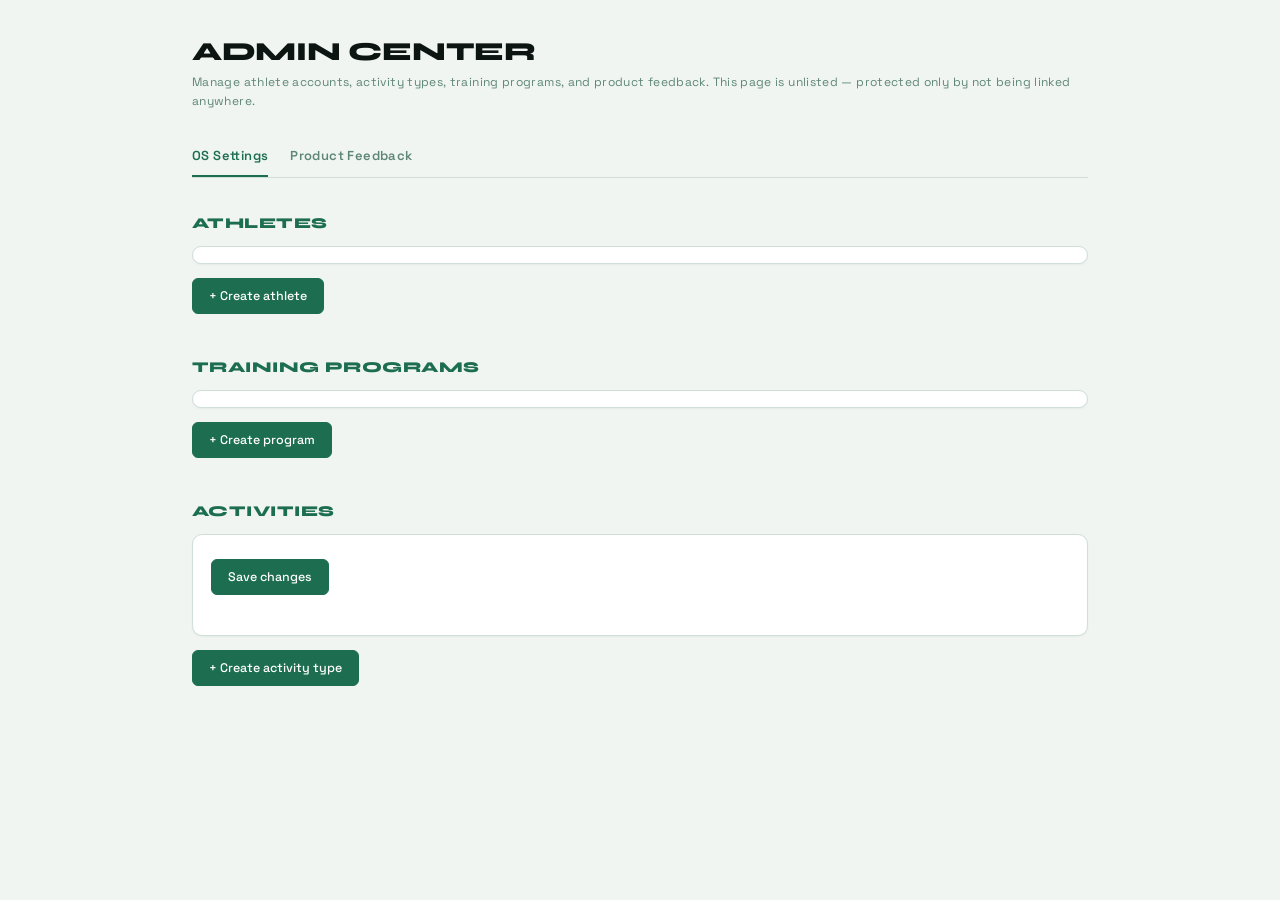
<file: admin/index.html>
<!DOCTYPE html>
<html lang="en">
<head>
<meta charset="UTF-8">
<meta name="viewport" content="width=device-width, initial-scale=1.0">
<title>Admin Center — Training OS by aitit</title>
<link rel="icon" type="image/svg+xml" href="../favicon.svg">
<link href="https://fonts.googleapis.com/css2?family=Syne:wght@700;800&family=Space+Grotesk:wght@400;500;600;700&display=swap" rel="stylesheet">
<link rel="stylesheet" href="../shared.css">
<style>
/* Design tokens (--bg, --accent, etc.) now come from shared.css */
*{box-sizing:border-box;margin:0;padding:0}
body{background:var(--bg); color:var(--mid); font-family:"Space Grotesk",system-ui,sans-serif; padding:36px 32px 60px; max-width:960px; margin:0 auto}
h1{font-family:"Syne"; font-weight:800; font-size:26px; text-transform:uppercase; letter-spacing:-0.01em; color:var(--ink); margin-bottom:6px}
.sub{font-size:12px; color:var(--muted); letter-spacing:0.03em; margin-bottom:36px; line-height:1.6}
.admin-tabs{display:flex; gap:22px; margin-bottom:36px; border-bottom:0.5px solid var(--cardborder)}
.admin-tab{font-family:"Space Grotesk"; font-weight:600; font-size:13px; letter-spacing:0.03em; padding:0 0 11px; background:none; border:none; border-bottom:2px solid transparent; color:var(--muted); cursor:pointer; transition:.15s; margin-bottom:-0.5px}
.admin-tab:hover{color:var(--ink)}
.admin-tab.active{color:var(--accent); border-bottom-color:var(--accent)}
.admin-panel{display:none}
.admin-panel.active{display:block}
.feedback-item{padding:14px 0; border-bottom:0.5px solid var(--s3)}
.feedback-item:last-child{border-bottom:none}
.feedback-item .who{font-family:"Syne"; font-weight:700; color:var(--ink); font-size:13px}
.feedback-item .when{font-size:11px; color:var(--muted); margin-left:8px}
.feedback-item .text{font-size:13px; color:var(--mid); line-height:1.55; margin-top:6px; white-space:pre-wrap}
.section{margin-bottom:44px}
.section-head{display:flex; align-items:baseline; justify-content:space-between; margin-bottom:14px}
h2{font-family:"Syne"; font-weight:800; font-size:15px; text-transform:uppercase; letter-spacing:0.03em; color:var(--accent)}
.card{background:#fff; border:0.5px solid var(--cardborder); border-radius:10px; padding:8px 18px; box-shadow:var(--shadow)}
.row{display:flex; justify-content:space-between; align-items:center; gap:14px; padding:13px 0; border-bottom:0.5px solid var(--s3); font-size:13px}
.row:last-child{border-bottom:none}
.row .name{font-weight:700; font-family:"Syne"; color:var(--ink); font-size:14px}
.row .meta{font-size:11px; color:var(--muted); margin-top:2px}
.row-actions{display:flex; gap:14px; flex:0 0 auto}
.empty-note{font-size:11px; color:var(--muted2); font-style:italic; padding:14px 0}

.link{background:none; border:none; color:var(--accent); cursor:pointer; font-size:11px; letter-spacing:0.03em; text-decoration:underline; padding:0; white-space:nowrap}
.link.danger{color:#c0392b}
.link:hover{opacity:0.75}

.btn{font-family:"Space Grotesk"; font-weight:500; font-size:12.5px; padding:9px 16px; border-radius:6px; cursor:pointer; border:0.5px solid var(--cardborder); background:#fff; color:var(--mid); transition:.15s}
.btn:hover{border-color:var(--accent); color:var(--accent)}
.btn.mint{border-color:var(--accent); background:var(--accent); color:var(--btntext)}
.btn.mint:hover{background:var(--accentdark)}
.btn.small{padding:5px 10px; font-size:11px}
.btn.create{margin-top:14px}

.field{margin-bottom:14px}
.field label{display:block; font-size:9.5px; letter-spacing:0.1em; text-transform:uppercase; color:var(--muted); margin-bottom:6px}
.field input,.field textarea{width:100%; background:var(--bg); border:0.5px solid var(--cardborder); color:var(--ink); font-family:"Space Grotesk"; font-size:13px; padding:9px 11px; border-radius:6px; outline:none}
.field input:focus,.field textarea:focus{border-color:var(--accent)}
.field input:disabled{background:var(--s3); color:var(--muted); cursor:not-allowed}
.field textarea{resize:vertical; min-height:74px; line-height:1.55}
.checks{display:flex; flex-wrap:wrap; gap:8px 16px; margin-top:2px}
.checks label{display:flex; align-items:center; gap:6px; font-size:12.5px; color:var(--mid); font-weight:400; text-transform:none; letter-spacing:0; margin-bottom:0; padding:3px 0}
/* When .checks sits inside a .field wrapper, the generic ".field input" rule above (width:100%,
   padding, border, border-radius) leaks onto these checkboxes too, stretching each one into a
   large blob and forcing the label text to wrap across several lines. Reset back to a normal
   checkbox regardless of ancestry. */
.checks label input[type="checkbox"]{width:auto; flex:0 0 auto; padding:0; margin:0; border:none; border-radius:0; background:none}
.msg{font-size:11px; margin-top:10px; min-height:14px}
.msg.err{color:#c0392b}
.msg.ok{color:var(--accent)}

/* activity type cards (Activities section) */
.activity-card{border:0.5px solid var(--cardborder); border-radius:8px; padding:16px; margin:14px 0}
.activity-card .key-tag{display:inline-block; font-size:9px; letter-spacing:0.1em; text-transform:uppercase; color:var(--muted); background:var(--bg); border-radius:4px; padding:3px 8px; margin-bottom:12px}
.activity-card .field:last-child{margin-bottom:0}

/* program editor (expandable, not a create-modal — used for editing existing programs) */
.program-editor{display:none; margin-top:4px; padding:18px 0 6px; border-top:0.5px solid var(--s3)}
.program-editor.show{display:block}
.program-editor h4{font-family:"Syne"; font-weight:700; font-size:12px; text-transform:uppercase; letter-spacing:.06em; color:var(--ink); margin:0 0 12px}
/* Shared grid so every phase row (including the empty add-phase row) shares identical
   column tracks — a per-row grid would let differing last-column content widths drift out of alignment. */
.phase-grid{display:grid; grid-template-columns:1fr 1fr 1fr auto; gap:8px 10px; align-items:center; margin-bottom:12px}
.phase-grid .phase-row{display:contents}
.phase-grid .field{margin-bottom:0}
.phase-actions{display:flex; gap:8px; margin-bottom:4px}

/* modals (create flows only) */
.overlay{position:fixed; inset:0; background:rgba(12,21,18,.45); backdrop-filter:blur(2px); display:none; align-items:center; justify-content:center; z-index:60; padding:24px}
.overlay.show{display:flex}
.modal{background:#fff; border:0.5px solid var(--cardborder); border-radius:10px; width:100%; max-width:440px; max-height:88vh; overflow:auto; padding:26px; box-shadow:0 16px 48px rgba(12,21,18,.2)}
.modal h3{font-family:"Syne"; font-weight:800; font-size:18px; text-transform:uppercase; letter-spacing:-0.01em; color:var(--ink); margin-bottom:20px}
.modal-actions{display:flex; gap:10px; justify-content:flex-end; margin-top:22px}
</style>
</head>
<body>
<h1>Admin Center</h1>
<div class="sub">Manage athlete accounts, activity types, training programs, and product feedback. This page is unlisted — protected only by not being linked anywhere.</div>

<nav class="admin-tabs">
  <button class="admin-tab active" data-tab="settings">OS Settings</button>
  <button class="admin-tab" data-tab="feedback">Product Feedback</button>
</nav>

<div class="admin-panel active" id="panel-settings">
<div class="section">
  <div class="section-head"><h2>Athletes</h2></div>
  <div class="card"><div id="athleteList"></div></div>
  <button class="btn mint create" id="openCreateAthleteBtn">+ Create athlete</button>
</div>

<div class="section">
  <div class="section-head"><h2>Training Programs</h2></div>
  <div class="card"><div id="programList"></div></div>
  <button class="btn mint create" id="openCreateProgramBtn">+ Create program</button>
</div>

<div class="section">
  <div class="section-head"><h2>Activities</h2></div>
  <div class="card" style="padding:16px 18px">
    <div id="activityTypeList"></div>
    <button class="btn mint" id="saveAllActivitiesBtn" style="margin-top:8px">Save changes</button>
    <div class="msg" id="activityTypeMsg"></div>
  </div>
  <button class="btn mint create" id="openCreateActivityBtn">+ Create activity type</button>
</div>
</div>

<div class="admin-panel" id="panel-feedback">
<div class="section">
  <div class="section-head"><h2>Product Feedback</h2></div>
  <div class="card"><div id="feedbackList"></div></div>
</div>
</div>

<!-- Create / manage athlete modal (shared by both flows) -->
<div class="overlay" id="athleteModal">
  <div class="modal">
    <h3 id="athleteModalTitle">Create athlete</h3>
    <div class="field"><label>Username</label><input id="newUsername"></div>
    <div class="field"><label>Password</label><input id="newPassword" type="text"></div>
    <div class="field"><label>Display name</label><input id="newDisplayName"></div>
    <div class="field"><label>Linked programs</label><div class="checks" id="newAthletePrograms"></div></div>
    <div class="modal-actions">
      <button class="btn" data-close-modal="athleteModal">Cancel</button>
      <button class="btn mint" id="athleteModalSubmitBtn">Create</button>
    </div>
    <div class="msg" id="athleteMsg"></div>
  </div>
</div>

<!-- Create activity type modal -->
<div class="overlay" id="createActivityModal">
  <div class="modal">
    <h3>Create activity type</h3>
    <div class="field"><label>Key (unique, letters/numbers/underscore only)</label><input id="newActKey" placeholder="cycling_z2"></div>
    <div class="field"><label>Label</label><input id="newActLabel" placeholder="Cycling Zone 2"></div>
    <div class="field"><label>Explainer text</label><textarea id="newActInfo"></textarea></div>
    <div class="modal-actions">
      <button class="btn" data-close-modal="createActivityModal">Cancel</button>
      <button class="btn mint" id="createActivityTypeBtn">Create</button>
    </div>
    <div class="msg" id="createActivityMsg"></div>
  </div>
</div>

<!-- Create program modal -->
<div class="overlay" id="createProgramModal">
  <div class="modal">
    <h3>Create program</h3>
    <div class="field"><label>Program name</label><input id="newProgramName"></div>
    <div class="field"><label>Link activity types</label><div class="checks" id="newProgramActs"></div></div>
    <div class="modal-actions">
      <button class="btn" data-close-modal="createProgramModal">Cancel</button>
      <button class="btn mint" id="createProgramBtn">Create</button>
    </div>
    <div class="msg" id="programMsg"></div>
  </div>
</div>

<script src="../shared.js"></script>
<script>
async function api(path, opts){
  const res = await fetch(API_BASE+path, Object.assign({headers:{'Content-Type':'application/json'}}, opts||{}));
  const data = await res.json().catch(()=>null);
  if(!res.ok) throw new Error((data&&data.error)||'Request failed');
  return data;
}
function openModal(id){ document.getElementById(id).classList.add('show'); }
function closeModal(id){ document.getElementById(id).classList.remove('show'); }
document.querySelectorAll('[data-close-modal]').forEach(btn=> btn.addEventListener('click', ()=> closeModal(btn.dataset.closeModal)));
document.querySelectorAll('.overlay').forEach(ov=> ov.addEventListener('click', e=>{ if(e.target===ov) ov.classList.remove('show'); }));

let athletes = [];
let programs = [];
let activityTypes = [];

/* ---------------- ATHLETES ---------------- */
// Renders from the in-memory `athletes` array only — no network call. Mutations (create/edit/
// delete) update `athletes` optimistically and call this directly, instead of round-tripping
// through a full GET /admin/athletes reload, which was the main cause of "buttons feel slow."
function renderAthleteList(){
  const list = document.getElementById('athleteList');
  list.innerHTML = athletes.length ? athletes.map(a=>`
    <div class="row">
      <div>
        <div class="name">${escapeHtml(a.displayName)}</div>
        <div class="meta">@${escapeHtml(a.username)} · ${a.programs.map(p=>escapeHtml(p.name)).join(', ') || 'no programs linked'}</div>
      </div>
      <div class="row-actions">
        <button class="link" data-manage="${a.id}">manage athlete</button>
        <button class="link danger" data-del="${a.id}">delete</button>
      </div>
    </div>`).join('') : '<div class="empty-note">No athletes yet.</div>';
  list.querySelectorAll('[data-manage]').forEach(btn=> btn.addEventListener('click', ()=> openManageAthlete(Number(btn.dataset.manage))));
  list.querySelectorAll('[data-del]').forEach(btn=> btn.addEventListener('click', ()=> deleteAthlete(Number(btn.dataset.del))));
  renderNewAthleteProgramChecks();
}
async function loadAthletes(){
  athletes = await api('/admin/athletes');
  renderAthleteList();
}
function renderNewAthleteProgramChecks(checkedIds){
  const checked = new Set((checkedIds||[]).map(String));
  const wrap = document.getElementById('newAthletePrograms');
  wrap.innerHTML = programs.map(p=>`<label><input type="checkbox" value="${p.id}" ${checked.has(String(p.id))?'checked':''}> ${escapeHtml(p.name)}</label>`).join('') || '<span class="empty-note">Create a program first.</span>';
}

let editingAthleteId = null; // null = create mode, otherwise the athlete being managed
async function deleteAthlete(athleteId){
  const a = athletes.find(x=>x.id===athleteId);
  if(!confirm(`Delete athlete "${a?a.displayName:athleteId}"? This cannot be undone.`)) return;
  try{
    await api(`/admin/athletes/${athleteId}`, {method:'DELETE'});
    athletes = athletes.filter(x=>x.id!==athleteId);
    renderAthleteList();
  }catch(e){ alert(e.message); }
}
document.getElementById('openCreateAthleteBtn').addEventListener('click', ()=>{
  editingAthleteId = null;
  document.getElementById('athleteModalTitle').textContent = 'Create athlete';
  document.getElementById('newUsername').value=''; document.getElementById('newUsername').disabled = false;
  document.getElementById('newPassword').value=''; document.getElementById('newPassword').placeholder='';
  document.getElementById('newDisplayName').value='';
  document.getElementById('athleteMsg').textContent='';
  document.getElementById('athleteModalSubmitBtn').textContent='Create';
  renderNewAthleteProgramChecks();
  openModal('athleteModal');
});
function openManageAthlete(athleteId){
  const a = athletes.find(x=>x.id===athleteId);
  if(!a) return;
  editingAthleteId = athleteId;
  document.getElementById('athleteModalTitle').textContent = 'Manage athlete';
  document.getElementById('newUsername').value = a.username; document.getElementById('newUsername').disabled = true;
  document.getElementById('newPassword').value=''; document.getElementById('newPassword').placeholder='Leave blank to keep current password';
  document.getElementById('newDisplayName').value = a.displayName;
  document.getElementById('athleteMsg').textContent='';
  document.getElementById('athleteModalSubmitBtn').textContent='Save';
  renderNewAthleteProgramChecks(a.programs.map(p=>p.id));
  openModal('athleteModal');
}
document.getElementById('athleteModalSubmitBtn').addEventListener('click', async()=>{
  const msg = document.getElementById('athleteMsg');
  const password = document.getElementById('newPassword').value;
  const displayName = document.getElementById('newDisplayName').value.trim();
  const programIds = [...document.querySelectorAll('#newAthletePrograms input:checked')].map(c=>Number(c.value));
  const linkedPrograms = programs.filter(p=>programIds.includes(p.id)).map(p=>({id:p.id,name:p.name}));
  try{
    if(editingAthleteId==null){
      const username = document.getElementById('newUsername').value.trim();
      if(!username||!password||!displayName){ msg.className='msg err'; msg.textContent='Username, password and display name are required.'; return; }
      const result = await api('/admin/athletes', {method:'POST', body: JSON.stringify({username,password,displayName,programIds})});
      athletes.push({id: result.id, username, displayName, programs: linkedPrograms});
    }else{
      if(!displayName){ msg.className='msg err'; msg.textContent='Display name is required.'; return; }
      // The 2-3 PUTs are independent writes (display name, program links, password) — run them
      // concurrently instead of one-after-another; this was the main source of the multi-second
      // delay on "manage athlete."
      const ops = [
        api(`/admin/athletes/${editingAthleteId}`, {method:'PUT', body: JSON.stringify({displayName})}),
        api(`/admin/athletes/${editingAthleteId}/programs`, {method:'PUT', body: JSON.stringify({programIds})}),
      ];
      if(password) ops.push(api(`/admin/athletes/${editingAthleteId}/password`, {method:'PUT', body: JSON.stringify({password})}));
      await Promise.all(ops);
      const a = athletes.find(x=>x.id===editingAthleteId);
      if(a){ a.displayName = displayName; a.programs = linkedPrograms; }
    }
    closeModal('athleteModal');
    renderAthleteList();
  }catch(e){ msg.className='msg err'; msg.textContent=e.message; }
});

/* ---------------- ACTIVITIES ---------------- */
async function loadActivityTypes(){
  activityTypes = await api('/admin/activity-types');
  const list = document.getElementById('activityTypeList');
  list.innerHTML = activityTypes.length ? activityTypes.map(a=>`
    <div class="activity-card" data-key="${escapeHtml(a.key)}">
      <span class="key-tag">${escapeHtml(a.key)}</span>
      <div class="field"><label>Label</label><input value="${escapeHtml(a.label)}" data-f="label"></div>
      <div class="field"><label>Explainer text</label><textarea data-f="infoText">${escapeHtml(a.infoText)}</textarea></div>
    </div>`).join('') : '<div class="empty-note">No activity types yet.</div>';
  renderNewProgramActivityChecks();
}
document.getElementById('saveAllActivitiesBtn').addEventListener('click', async()=>{
  const msg = document.getElementById('activityTypeMsg');
  const cards = [...document.querySelectorAll('.activity-card')];
  try{
    // Each card is an independent write (own key, no shared row) — same fix shape as the
    // athlete-save latency fix: run them concurrently instead of one PUT at a time.
    await Promise.all(cards.map(card=>{
      const key = card.dataset.key;
      const label = card.querySelector('[data-f="label"]').value;
      const infoText = card.querySelector('[data-f="infoText"]').value;
      const at = activityTypes.find(a=>a.key===key);
      if(at){ at.label=label; at.infoText=infoText; }
      return api(`/admin/activity-types/${key}`, {method:'PUT', body: JSON.stringify({label,infoText})});
    }));
    msg.className='msg ok'; msg.textContent='All changes saved.';
    renderNewProgramActivityChecks();
  }catch(e){ msg.className='msg err'; msg.textContent=e.message; }
});
document.getElementById('openCreateActivityBtn').addEventListener('click', ()=>{
  document.getElementById('newActKey').value='';
  document.getElementById('newActLabel').value='';
  document.getElementById('newActInfo').value='';
  document.getElementById('createActivityMsg').textContent='';
  openModal('createActivityModal');
});
document.getElementById('createActivityTypeBtn').addEventListener('click', async()=>{
  const msg = document.getElementById('createActivityMsg');
  const key = document.getElementById('newActKey').value.trim();
  const label = document.getElementById('newActLabel').value.trim();
  const infoText = document.getElementById('newActInfo').value.trim();
  if(!key||!label||!infoText){ msg.className='msg err'; msg.textContent='Key, label and explainer text are required.'; return; }
  try{
    await api('/admin/activity-types', {method:'POST', body: JSON.stringify({key,label,infoText})});
    closeModal('createActivityModal');
    await loadActivityTypes();
  }catch(e){ msg.className='msg err'; msg.textContent=e.message; }
});

/* ---------------- TRAINING PROGRAMS ---------------- */
async function loadPrograms(){
  programs = await api('/admin/programs');
  const list = document.getElementById('programList');
  list.innerHTML = programs.map(p=>`
    <div class="row">
      <div class="name">${escapeHtml(p.name)}</div>
      <div class="row-actions">
        <button class="link" data-pid="${p.id}">manage program</button>
        <button class="link danger" data-delprog="${p.id}">delete</button>
      </div>
    </div>
    <div class="program-editor" id="editor-${p.id}"></div>
  `).join('') || '<div class="empty-note">No programs yet.</div>';
  list.querySelectorAll('[data-pid]').forEach(btn=> btn.addEventListener('click', ()=> toggleProgramEditor(btn.dataset.pid)));
  list.querySelectorAll('[data-delprog]').forEach(btn=> btn.addEventListener('click', ()=> deleteProgram(Number(btn.dataset.delprog))));
  renderNewAthleteProgramChecks();
}
async function deleteProgram(programId){
  const p = programs.find(x=>x.id===programId);
  if(!confirm(`Delete program "${p?p.name:programId}"? This removes all its phases, activity links, and logged training data. This cannot be undone.`)) return;
  try{
    await api(`/admin/programs/${programId}`, {method:'DELETE'});
    // Refreshing programs and athletes are independent reads — no need to wait on one before
    // starting the other.
    await Promise.all([loadPrograms(), loadAthletes()]);
  }catch(e){ alert(e.message); }
}
function renderNewProgramActivityChecks(){
  const wrap = document.getElementById('newProgramActs');
  wrap.innerHTML = activityTypes.map(a=>`<label><input type="checkbox" value="${a.id}"> ${escapeHtml(a.label)}</label>`).join('') || '<span class="empty-note">Create an activity type first.</span>';
}
document.getElementById('openCreateProgramBtn').addEventListener('click', ()=>{
  document.getElementById('newProgramName').value='';
  document.getElementById('programMsg').textContent='';
  renderNewProgramActivityChecks();
  openModal('createProgramModal');
});
document.getElementById('createProgramBtn').addEventListener('click', async()=>{
  const msg = document.getElementById('programMsg');
  const name = document.getElementById('newProgramName').value.trim();
  const activityTypeIds = [...document.querySelectorAll('#newProgramActs input:checked')].map(c=>Number(c.value));
  if(!name){ msg.className='msg err'; msg.textContent='Program name is required.'; return; }
  try{
    await api('/admin/programs', {method:'POST', body: JSON.stringify({name,activityTypeIds})});
    closeModal('createProgramModal');
    await loadPrograms();
  }catch(e){ msg.className='msg err'; msg.textContent=e.message; }
});

async function toggleProgramEditor(programId){
  const editor = document.getElementById('editor-'+programId);
  const isShown = editor.classList.contains('show');
  document.querySelectorAll('.program-editor.show').forEach(e=>e.classList.remove('show'));
  if(isShown) return;
  editor.classList.add('show');
  await renderProgramEditor(programId, editor);
}
async function renderProgramEditor(programId, editor){
  editor.innerHTML = 'Loading…';
  const p = await api(`/admin/programs/${programId}`);
  const linkedIds = new Set(p.activityTypes.map(a=>a.id));
  editor.innerHTML = `
    <h4>Phases</h4>
    <div class="phase-grid" id="phases-${programId}"></div>
    <div class="phase-actions">
      <button class="btn small mint" id="savePhasesBtn-${programId}">Save phases</button>
      <button class="btn small" id="addPhaseBtn-${programId}">+ Add phase</button>
    </div>
    <h4 style="margin-top:22px">Linked activity types</h4>
    <div class="checks" id="linkedActs-${programId}">${activityTypes.map(a=>`
      <label><input type="checkbox" value="${a.id}" ${linkedIds.has(a.id)?'checked':''}> ${escapeHtml(a.label)}</label>
    `).join('') || '<span class="empty-note">Create an activity type first.</span>'}</div>
    <button class="btn small" id="saveActsBtn-${programId}" style="margin-top:12px">Save linked activities</button>
    <div class="msg" id="editorMsg-${programId}"></div>
  `;
  renderPhasesList(programId, p.phases);
  document.getElementById(`savePhasesBtn-${programId}`).addEventListener('click', ()=> savePhases(programId));
  document.getElementById(`addPhaseBtn-${programId}`).addEventListener('click', ()=> addPhase(programId));
  document.getElementById(`saveActsBtn-${programId}`).addEventListener('click', ()=> saveLinkedActivityTypes(programId));
}
function renderPhasesList(programId, phases){
  const wrap = document.getElementById(`phases-${programId}`);
  const existingRows = phases.map(ph=>`
    <div class="phase-row" data-phase-id="${ph.id}">
      <div class="field"><input value="${escapeHtml(ph.name)}" data-f="name"></div>
      <div class="field"><input type="date" value="${ph.startDate}" data-f="startDate"></div>
      <div class="field"><input type="date" value="${ph.endDate}" data-f="endDate"></div>
      <button class="btn small del-phase">delete</button>
    </div>`).join('');
  const newRow = `
    <div class="phase-row new-phase-row">
      <div class="field"><input id="pName-${programId}" placeholder="Prep"></div>
      <div class="field"><input id="pStart-${programId}" type="date"></div>
      <div class="field"><input id="pEnd-${programId}" type="date"></div>
      <div></div>
    </div>`;
  wrap.innerHTML = existingRows + newRow;
  wrap.querySelectorAll('.del-phase').forEach(btn=> btn.addEventListener('click', e=>{
    const row = e.target.closest('[data-phase-id]');
    if(confirm('Delete this phase?')) deletePhase(programId, row.dataset.phaseId);
  }));
}
async function savePhases(programId){
  const msg = document.getElementById(`editorMsg-${programId}`);
  const rows = [...document.querySelectorAll(`#phases-${programId} [data-phase-id]`)];
  try{
    // Each row is an independent write (own phase id) — same fix shape as the athlete-save and
    // activity-save latency fixes: run them concurrently instead of one PUT at a time.
    await Promise.all(rows.map(row=>
      api(`/admin/programs/${programId}/phases/${row.dataset.phaseId}`, {method:'PUT', body: JSON.stringify({
        name: row.querySelector('[data-f="name"]').value,
        startDate: row.querySelector('[data-f="startDate"]').value,
        endDate: row.querySelector('[data-f="endDate"]').value,
      })})
    ));
    msg.className='msg ok'; msg.textContent='Phases saved.';
  }catch(e){ msg.className='msg err'; msg.textContent=e.message; }
}
async function addPhase(programId){
  const name = document.getElementById(`pName-${programId}`).value.trim();
  const startDate = document.getElementById(`pStart-${programId}`).value;
  const endDate = document.getElementById(`pEnd-${programId}`).value;
  const msg = document.getElementById(`editorMsg-${programId}`);
  if(!name||!startDate||!endDate){ msg.className='msg err'; msg.textContent='Fill in name, start and end date.'; return; }
  try{
    await api(`/admin/programs/${programId}/phases`, {method:'POST', body: JSON.stringify({name,startDate,endDate})});
    msg.className='msg ok'; msg.textContent='Phase added.';
    const p = await api(`/admin/programs/${programId}`);
    renderPhasesList(programId, p.phases);
  }catch(e){ msg.className='msg err'; msg.textContent=e.message; }
}
async function deletePhase(programId, phaseId){
  const msg = document.getElementById(`editorMsg-${programId}`);
  try{
    await api(`/admin/programs/${programId}/phases/${phaseId}`, {method:'DELETE'});
    const p = await api(`/admin/programs/${programId}`);
    renderPhasesList(programId, p.phases);
  }catch(e){ msg.className='msg err'; msg.textContent=e.message; }
}
async function saveLinkedActivityTypes(programId){
  const msg = document.getElementById(`editorMsg-${programId}`);
  const activityTypeIds = [...document.querySelectorAll(`#linkedActs-${programId} input:checked`)].map(c=>Number(c.value));
  try{
    await api(`/admin/programs/${programId}/activity-types`, {method:'PUT', body: JSON.stringify({activityTypeIds})});
    msg.className='msg ok'; msg.textContent='Linked activities saved. (Unlinking never deletes logged workout data — re-linking later restores it.)';
  }catch(e){ msg.className='msg err'; msg.textContent=e.message; }
}

/* ---------------- TABS ---------------- */
document.querySelectorAll('.admin-tab').forEach(tab=> tab.addEventListener('click', ()=>{
  document.querySelectorAll('.admin-tab').forEach(t=>t.classList.remove('active'));
  document.querySelectorAll('.admin-panel').forEach(p=>p.classList.remove('active'));
  tab.classList.add('active');
  document.getElementById('panel-'+tab.dataset.tab).classList.add('active');
}));

/* ---------------- PRODUCT FEEDBACK ---------------- */
let feedback = [];
function fmtFeedbackDate(s){
  const d = new Date(s.replace(' ','T')+'Z'); // SQLite datetime('now') is UTC; render in the viewer's local time
  if(isNaN(d)) return s;
  return d.toLocaleDateString('en-GB',{day:'numeric',month:'short',year:'numeric'})+', '+d.toLocaleTimeString('en-GB',{hour:'2-digit',minute:'2-digit'});
}
async function loadFeedback(){
  feedback = await api('/admin/feedback');
  const list = document.getElementById('feedbackList');
  list.innerHTML = feedback.length ? feedback.map(f=>`
    <div class="feedback-item">
      <span class="who">${escapeHtml(f.displayName)}</span><span class="when">${fmtFeedbackDate(f.createdAt)}</span>
      <div class="text">${escapeHtml(f.feedbackText)}</div>
    </div>`).join('') : '<div class="empty-note">No feedback yet.</div>';
}

(async function init(){
  await loadActivityTypes();
  await loadPrograms();
  await loadAthletes();
  await loadFeedback();
})();
</script>
</body>
</html>
</file>
<file: shared.css>
/* Design tokens shared by index.html and admin/index.html — confirmed byte-identical between the
   two before being extracted here. Do not add anything that isn't truly shared by both pages;
   values that only looked "close" were deliberately left in each page's own <style> block. */
:root{
  --bg:#F0F5F2; --s3:#EBF2EE; --cardborder:#CFDED7;
  --muted:#5E8677; --muted2:#93AEA2; --mid:#37624F;
  --accent:#1D6E50; --accentdark:#175A41; --ink:#0C1512;
  --btntext:#FFFFFF; --shadow:0 1px 2px rgba(20,40,32,.05);
}
</file>
